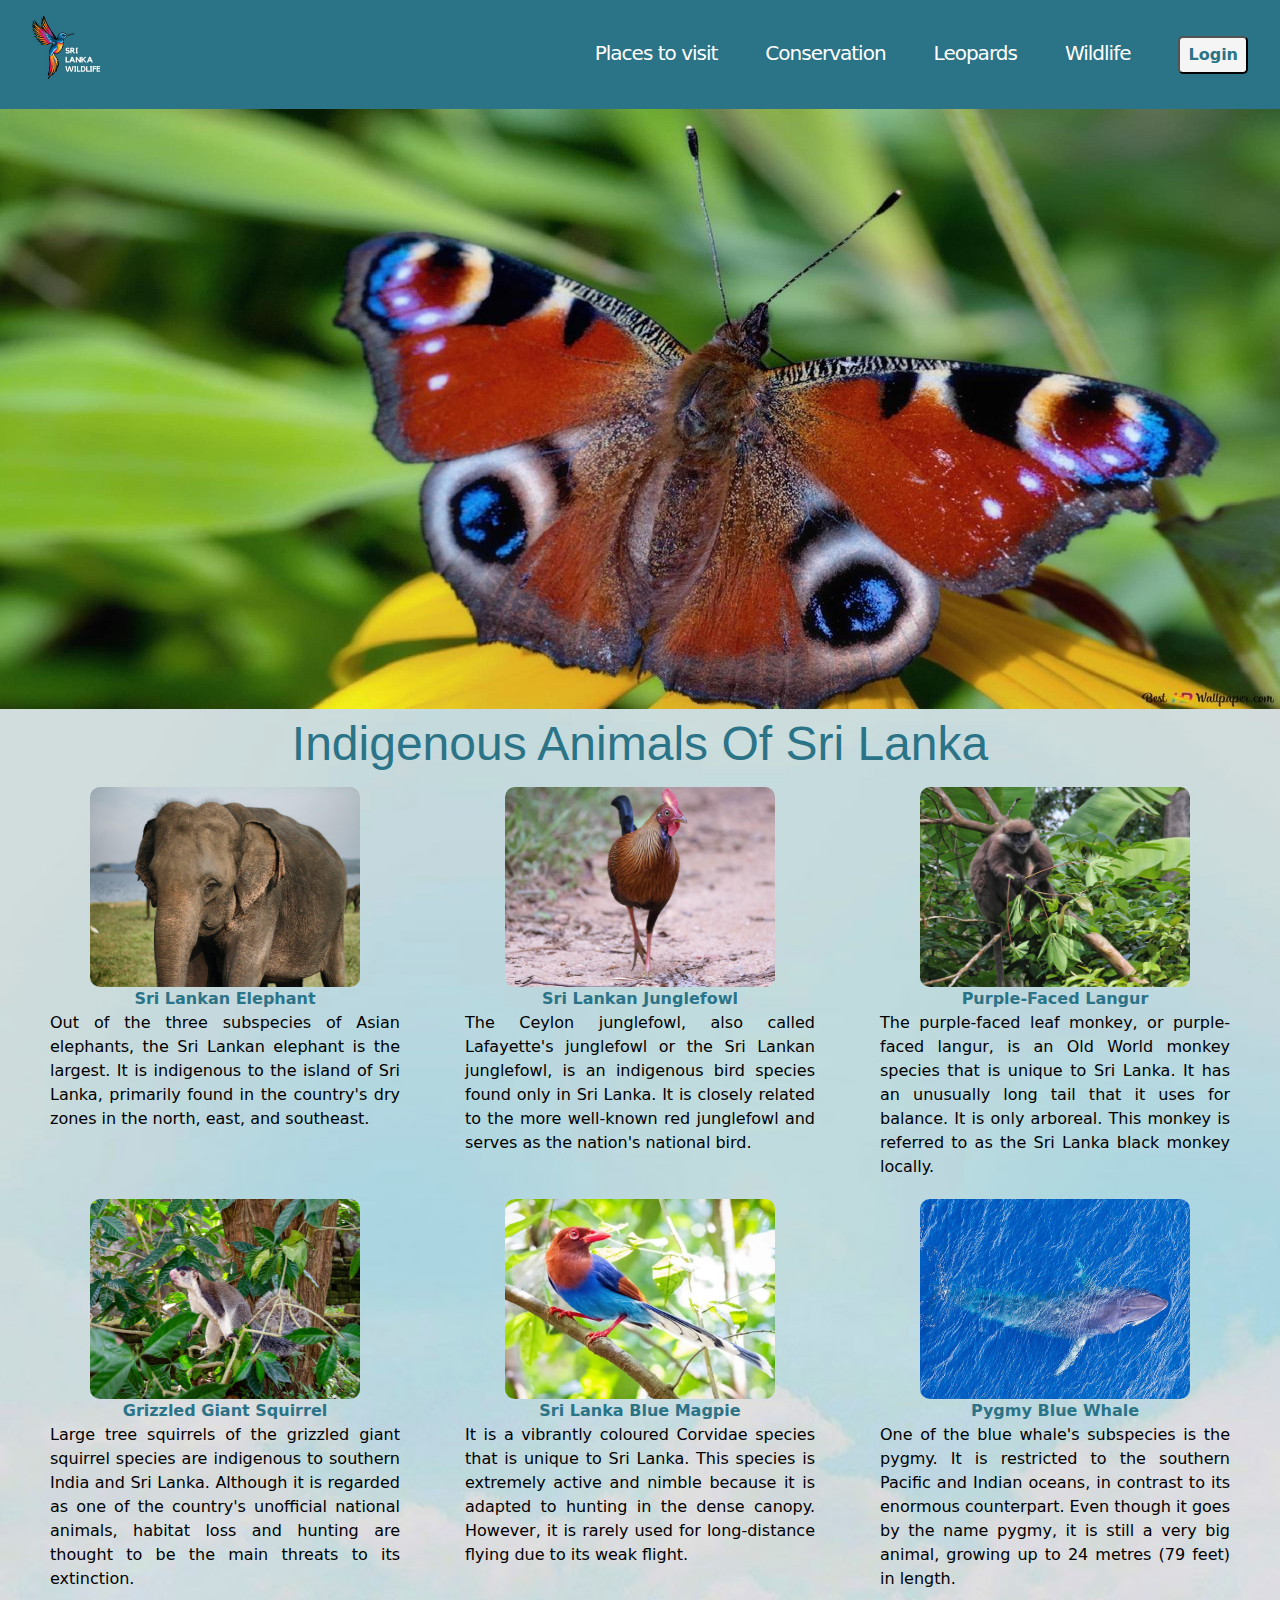
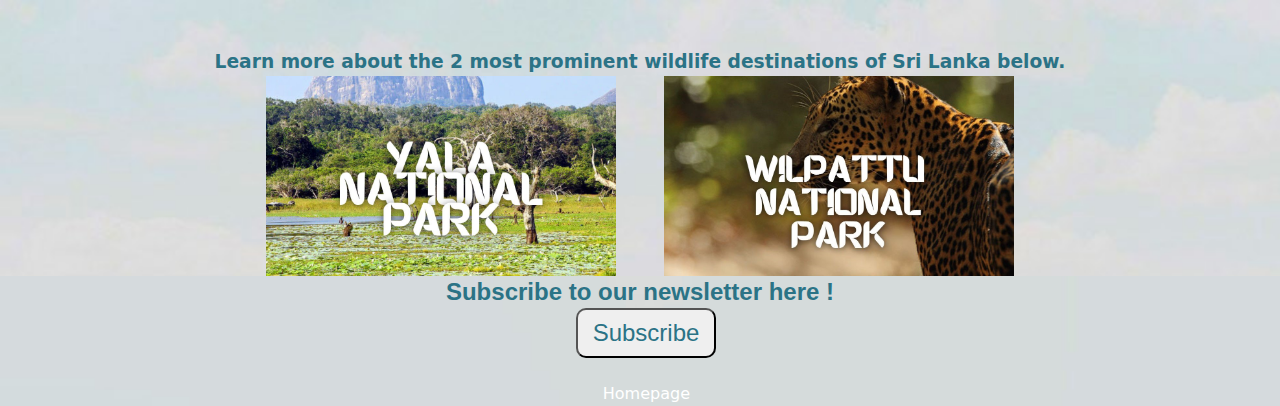
<file: animalsinsrilanka.html>
<!DOCTYPE html>
<html lang="en">
    <head>
        <meta charset="UTF-8">
        <meta name="viewport" content="width=device-width, initial-scale=1.0">
        <link rel="stylesheet" href="./homepage.css">
        <link rel="icon" href="./IMAGES/mainlogo3.jpg" type="image/x-icon">
        <title>Animals In Sri Lanka </title>
       
    </head>
    <body>
        <header>
          <nav class="navlinks">
              <a href="./index.html"><img class="logo" src="./IMAGES/mainlogo3.jpg" alt="website logo"></a>
              <ul class="navigation-list">
                  <li class="links"><a href="./wildlifeintroduction.html">Places to visit</a></li>
                  <li class="links"><a href="./depwildlifecon.html">Conservation</a></li>
                  <li class="links"><a href="./leopard.html">Leopards</a></li>
                  <li class="links"><a href="./animalsinsrilanka.html">Wildlife</a></li>
                  <li class="links">
                      <button class="btn" id="login-button">Login</button>
                      <button class="btn" id="logout-button">Logout</button>
                  </li>
              </ul>
          </nav>
      </header>
      <main>
          <div id="loginPopup" class="popup">
              <div class="popup-content">
                  <span class="closebox" id="close-popup">&times;</span>
                  <form id="loginForm" action="/login" method="post">
                      <p class="login-prompt">Enter Login Details</p>
                      <label for="username" class="login-prompt">Username : </label>
                      <input type="text" name="username" placeholder="Username" id="username" required><br><br>
                      <label for="password" class="login-prompt">Password : </label>
                      <input type="password" name="password" placeholder="Password" id="password" required><br><br>
                      <button type="button" id="loginSubmit">Login</button>
                  </form>
                  <p id="error-message"></p>
              </div>
          </div>
            <img class="moth" src="./IMAGES/mothbg.jpg" alt="a moth"> <!--Main image that takes up fullscreen along with the navigation bar, on top of the webpage.-->
            <p class="firsttopic" id="animalsinsrilanka-main-topic"></p>
            <img src="./IMAGES2/penicon.png" class="btn2" id="editicon">
            <img src="./IMAGES2/checkmark.png" class="btn2" id="savelogo">
            <div class="gallery">
                <div class="image">
                    <img src="./IMAGES/indanimal1.jpg" alt="Sri Lankan Elephant">
                    <div>
                        <h5 class="editableHeading5" id="animalsinsrilanka-section1-title"></h5>
                    </div>
                    <div>
                        <p class="editablePara" id="animalsinsrilanka-section1-content"></p>
                    </div>
                </div>
            
            
                <div class="image">
                    <img src="./IMAGES/indanimal2.jpg" alt="Sri Lankan Junglefowl">
                    <div>
                        <h5 class="editableHeading5" id="animalsinsrilanka-section2-title"></h5>
                    </div>
                    <div>
                        <p class="editablePara" id="animalsinsrilanka-section2-content"></p>
                    </div>
                </div>
            
            
                <div class="image">
                    <img src="./IMAGES/indanimal3.jpeg" alt="Purple-Faced Langur">
                    <div>
                        <h5 class="editableHeading5" id="animalsinsrilanka-section3-title"></h5>
                    </div>
                    <div>
                        <p class="editablePara" id="animalsinsrilanka-section3-content"></p>
                    </div>
                </div>
            
                <div class="image">
                    <img src="./IMAGES/indanimal4.jpg" alt="Grizzled Giant Squirrel">
                    <div>
                        <h5 class="editableHeading5" id="animalsinsrilanka-section4-title"></h5>
                    </div>
                    <div>
                        <p class="editablePara" id="animalsinsrilanka-section4-content"></p>
                    </div>
                </div>
            
                <div class="image">
                    <img src="./IMAGES/indanimal5.jpg" alt="Sri Lanka Blue Magpie">
                    <div>
                        <h5 class="editableHeading5" id="animalsinsrilanka-section5-title"></h5>
                    </div>
                    <div>
                        <p class="editablePara" id="animalsinsrilanka-section5-content"></p>
                    </div>
                </div>
            
                <div class="image">
                    <img src="./IMAGES/indanimal6.jpg" alt="Pygmy Blue Whale">
                    <div>
                        <h5 class="editableHeading5" id="animalsinsrilanka-section6-title"></h5>
                    </div>
                    <div>
                        <p class="editablePara" id="animalsinsrilanka-section6-content"></p>
                    </div>
                </div>
            </div>
            <br><br>
            <div class="topic">
                <h4 class="editableHeading4" id="animalsinsrilanka-section7-title"></h4><br>
            </div>
            <!--Links to the Yala and Wilpattu National Park pages.-->
            <div class="clicklink">
                <div class="link">
                    <a href="./yalapark.html" target="_blank">
                    <img src="./IMAGES2/yalabox.jpg" alt="Yala National Park Link">
                    </a>
                </div>
                <div class="link">
                    <a href="./wilpattupark.html" target="_blank">
                    <img src="./IMAGES2/wilpattubox.jpg" alt="Wilpattu National Park Link">
                    </a>
                </div>
            </div>
        </main>
        <footer>
            <h1 id="newslettermsg">Subscribe to our newsletter here !</h1>
            <!-- view subscription button -->
            <button id="subsbtn" class="btn3">View Subscriptions</button>
        <div class="table-popup" id="tablepopup"><table id="subscriptionTable">
            <button id="closebtnsub" class="closeboxsub">&times;</button>
            <thead>
                <tr>
                    <th>Full Name</th>
                    <th>Email</th>
                </tr>
            </thead>
            <tbody>
                <!-- Subscription data will be displayed here -->
            </tbody>
        </table>
    </div></div>
    <!-- subscribe button -->
            <button id="subscribebutton">Subscribe</button>
            <div id="nsPopup" class="formbox">
              <button id="closebox">Close</button>
              <p id="msg2">Enter your details</p>
              <form id="subscribeForm">
                <label class="fullname">Full Name:</label><br><br>
                <input type="text" class="fullname" name="fullname" required><br><br>
                <label for="email_" class="mailcss">Email:</label><br><br>
                <input type="email" class="mailcss" id="email_" name="email" required><br><br><br>
                <button id="submitstyle" type="button">Submit</button>
              </form>
            </div><br><br>
            <div id="nextpage" class="specfooter">
                <a href="./index.html">Homepage</a>
                </div>
            <!--References
            Dilmahconservation.org. (2017). All About Animals | Information About Animals in Sri Lanka | Dilmah Conservation. [online] Available at: https://www.dilmahconservation.org/about-animals [Accessed 23 Dec. 2023].

            Kevin.M (2022). 21 Wild Animals in Sri Lanka [Wildlife in Sri Lanka]. [online] Available at: https://www.kevmrc.com/animals-in-sri-lanka [Accessed 23 Dec. 2023].

            www.rainforest-ecolodge.com. (n.d.). Endemic Species in Sri Lanka | Flora & Fauna in Sinharaja Rainforest. [online] Available at: https://www.rainforest-ecolodge.com/sinharaja-rainforest/endemic-species.html
-->
        </footer>
        <script src="main.js" defer></script>
        </body>

</html>
</file>
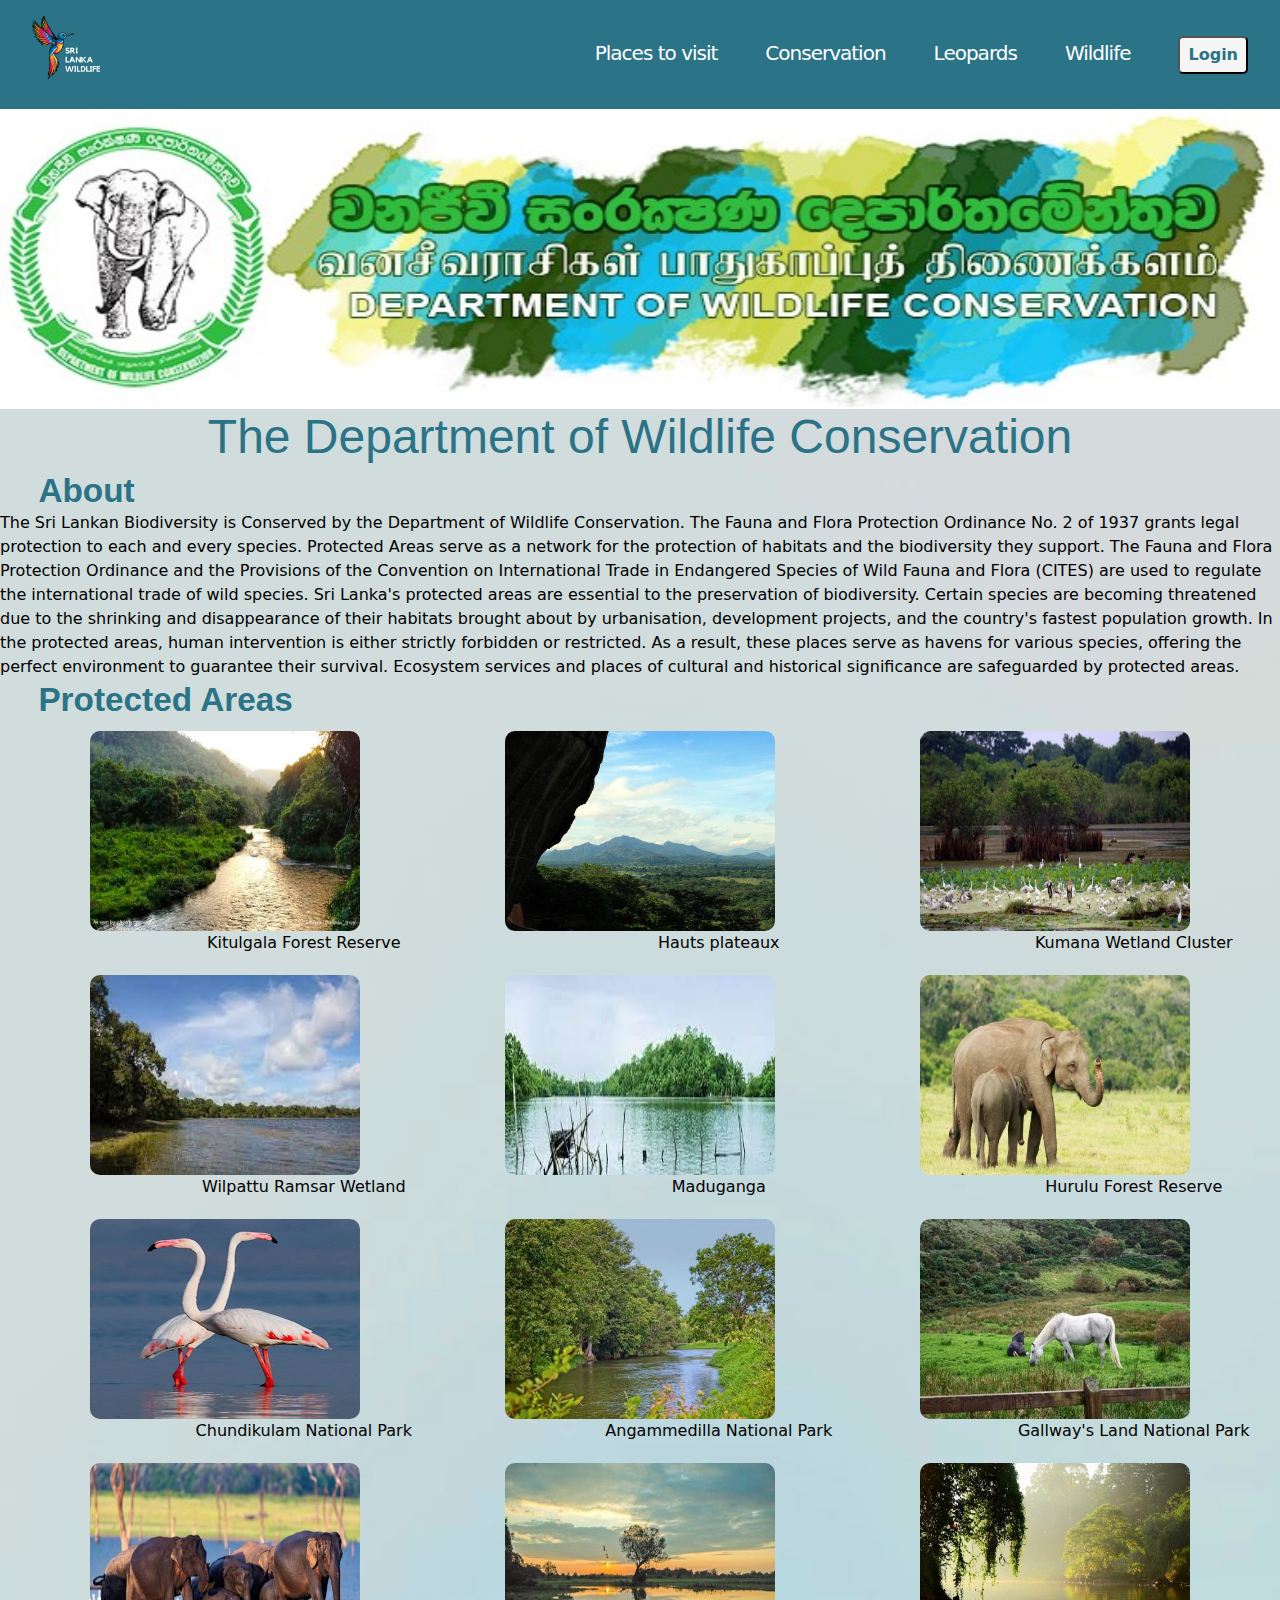
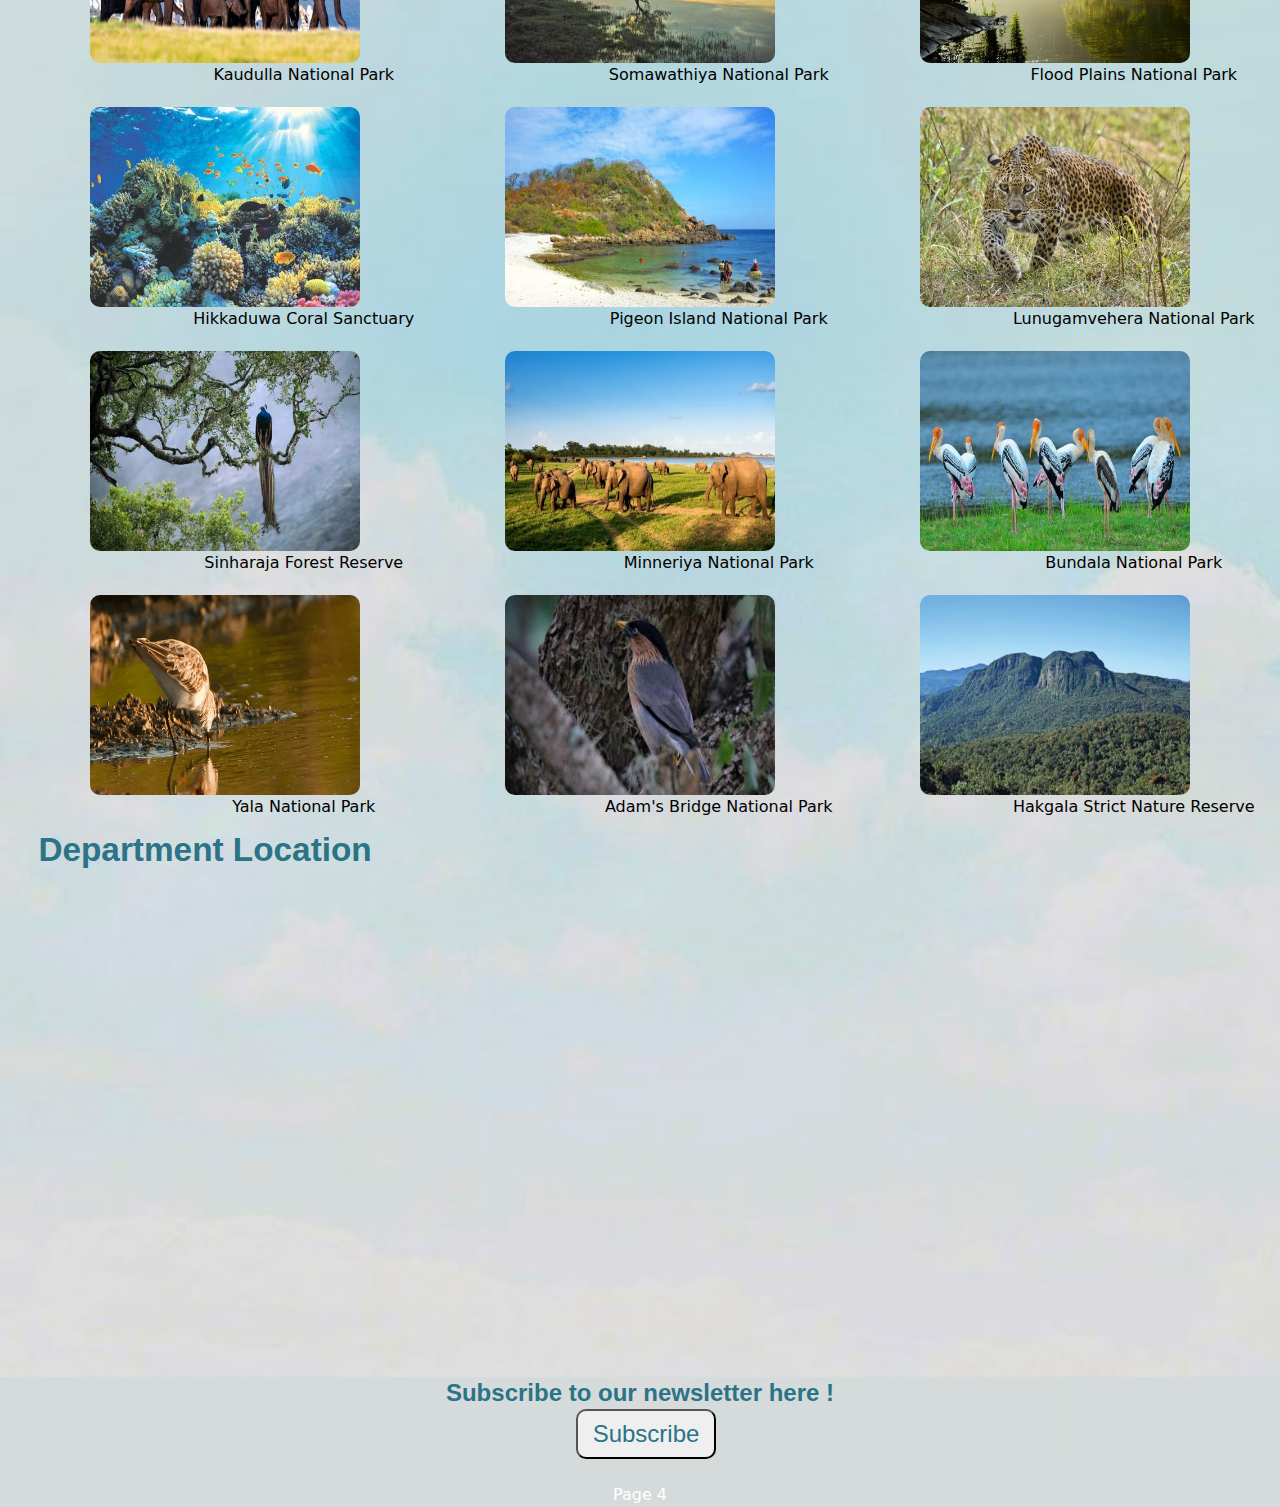
<file: depwildlifecon.html>
<!DOCTYPE html>
<html lang="en">
    <head>
        <meta charset="UTF-8">
        <meta name="viewport" content="width=device-width, initial-scale=1.0">
        <link rel="stylesheet" href="./homepage.css">
        <link rel="icon" href="./IMAGES/mainlogo3.jpg" type="image/x-icon">
        <title>The Department of Wildlife Conservation  </title>
        
    </head>
    <body>
        <header>
          <nav class="navlinks">
              <a href="./index.html"><img class="logo" src="./IMAGES/mainlogo3.jpg" alt="website logo"></a>
              <ul class="navigation-list">
                  <li class="links"><a href="./wildlifeintroduction.html">Places to visit</a></li>
                  <li class="links"><a href="./depwildlifecon.html">Conservation</a></li>
                  <li class="links"><a href="./leopard.html">Leopards</a></li>
                  <li class="links"><a href="./animalsinsrilanka.html">Wildlife</a></li>
                  <li class="links">
                      <button class="btn" id="login-button">Login</button>
                      <button class="btn" id="logout-button">Logout</button>
                  </li>
              </ul>
          </nav>
          <img id="department" src="./IMAGES/deptlogo.jpg" alt="Logo of the conservation department.">
      </header>
      <main>
          <div id="loginPopup" class="popup">
              <div class="popup-content">
                  <span class="closebox" id="close-popup">&times;</span>
                  <form id="loginForm" action="/login" method="post">
                      <p class="login-prompt">Enter Login Details</p>
                      <label for="username" class="login-prompt">Username : </label>
                      <input type="text" name="username" placeholder="Username" id="username" required><br><br>
                      <label for="password" class="login-prompt">Password : </label>
                      <input type="password" name="password" placeholder="Password" id="password" required><br><br>
                      <button type="button" id="loginSubmit">Login</button>
                  </form>
                  <p id="error-message"></p>
              </div>
          </div>
            <div class="topic">
              <p class="firsttopic" id="depwildlifecon-main-topic"></p>
            </div>
            <img src="./IMAGES2/penicon.png" class="btn2" id="editicon">
            <img src="./IMAGES2/checkmark.png" class="btn2" id="savelogo">
            <section id="depwildlifecon-section1">
              <h2 class="editableHeading2" id="depwildlifecon-section1-title"></h2>
              <p class="editablePara" id="depwildlifecon-section1-content"></p>
            </section>
            <section id="depwildlifecon-section2">
                <h2 class="editableHeading2" id="depwildlifecon-section2-title"></h2> <!--•	A gallery using a flexbox to showcase protected areas -->
                <div class="gallery">
                    <div class="image">
                      <img src="./IMAGES2/prot1.jpg" alt="Kitulgala Forest Reserve">
                      <p class="caption">Kitulgala Forest Reserve</p>
                    </div>
                    <div class="image">
                        <img src="./IMAGES2/prot2.jpg" alt="Hauts plateaux">
                        <p class="caption">Hauts plateaux</p>
                      </div>
                      <div class="image">
                        <img src="./IMAGES2/prot3.jpg" alt="Kumana Wetland Cluster">
                        <p class="caption">Kumana Wetland Cluster</p>
                      </div>
                      <div class="image">
                        <img src="./IMAGES2/prot4.jpg" alt="Wilpattu Ramsar Wetland">
                        <p class="caption">Wilpattu Ramsar Wetland</p>
                      </div>
                      <div class="image">
                        <img src="./IMAGES2/prot5.jpg" alt="Maduganga">
                        <p class="caption">Maduganga</p>
                      </div>
                      <div class="image">
                        <img src="./IMAGES2/prot6.jpg" alt="Hurulu Forest Reserve">
                        <p class="caption">Hurulu Forest Reserve</p>
                      </div>
                      <div class="image">
                        <img src="./IMAGES2/prot7.jpg" alt="Chundikulam National Park">
                        <p class="caption">Chundikulam National Park</p>
                      </div>
                      <div class="image">
                        <img src="./IMAGES2/prot8.jpg" alt="Angammedilla National Park">
                        <p class="caption">Angammedilla National Park</p>
                      </div>
                      <div class="image">
                        <img src="./IMAGES2/prot9.jpg" alt="Gallway's Land National Park">
                        <p class="caption">Gallway's Land National Park</p>
                      </div>
                      <div class="image">
                        <img src="./IMAGES2/prot10.jpg" alt="Kaudulla National Park">
                        <p class="caption">Kaudulla National Park</p>
                      </div>
                      <div class="image">
                        <img src="./IMAGES2/prot11.jpg" alt="Somawathiya National Park">
                        <p class="caption">Somawathiya National Park</p>
                      </div>
                      <div class="image">
                        <img src="./IMAGES2/prot12.jpg" alt="Flood Plains National Park">
                        <p class="caption">Flood Plains National Park</p>
                      </div>
                      <div class="image">
                        <img src="./IMAGES2/prot13.jpg" alt="Hikkaduwa Coral Sanctuary">
                        <p class="caption">Hikkaduwa Coral Sanctuary</p>
                      </div>
                      <div class="image">
                        <img src="./IMAGES2/prot14.jpg" alt="Pigeon Island National Park">
                        <p class="caption">Pigeon Island National Park</p>
                      </div>
                      <div class="image">
                        <img src="./IMAGES2/prot15.jpg" alt="Lunugamvehera National Park">
                        <p class="caption">Lunugamvehera National Park</p>
                      </div>
                      <div class="image">
                        <img src="./IMAGES2/prot16.jpg" alt="Sinharaja Forest Reserve">
                        <p class="caption">Sinharaja Forest Reserve</p>
                      </div>
                      <div class="image">
                        <img src="./IMAGES2/prot17.jpg" alt="Minneriya National Park">
                        <p class="caption">Minneriya National Park</p>
                      </div>
                      <div class="image">
                        <img src="./IMAGES2/prot18.jpg" alt="Bundala National Park">
                        <p class="caption">Bundala National Park</p>
                      </div>
                      <div class="image">
                        <img src="./IMAGES2/prot19.jpg" alt="Yala National Park">
                        <p class="caption">Yala National Park</p>
                      </div>
                      <div class="image">
                        <img src="./IMAGES2/prot20.jpg" alt="Adam's Bridge National Park">
                        <p class="caption">Adam's Bridge National Park</p>
                      </div>
                      <div class="image">
                        <img src="./IMAGES2/prot21.jpg" alt="Hakgala Strict Nature Reserve">
                        <p class="caption">Hakgala Strict Nature Reserve</p>
                      </div>
                      

                </div>
            </section>
            <section id="depwildlifecon-section3">
                <h2 class="editableHeading2" id="depwildlifecon-section3-title"></h2> <!--Location map of the department.-->
                <iframe id="map2" src="https://www.google.com/maps/embed?pb=!1m14!1m8!1m3!1d15843.782988928731!2d79.9198057!3d6.8970927!3m2!1i1024!2i768!4f13.1!3m3!1m2!1s0x3ae250aa85489b1f%3A0xd8773339b6b43dbb!2sDepartment%20of%20Wildlife%20Conservation!5e0!3m2!1sen!2slk!4v1702856027002!5m2!1sen!2slk"></iframe>
            </section>

        </main>
        <footer> <!--Consists of department contact details. With clickable icons that redirect user to the relevant contact information.-->
          <h1 id="newslettermsg">Subscribe to our newsletter here !</h1>
          <!-- view subscription button -->
          <button id="subsbtn" class="btn3">View Subscriptions</button>
          <div class="table-popup" id="tablepopup"><table id="subscriptionTable">
            <button id="closebtnsub" class="closeboxsub">&times;</button>
              <thead>
                  <tr>
                      <th>Full Name</th>
                      <th>Email</th>
                  </tr>
              </thead>
              <tbody>
                  <!-- Subscription data will be displayed here -->
              </tbody>
          </table>
      </div></div>
      <!-- subscribe button -->
          <button id="subscribebutton">Subscribe</button>
          <div id="nsPopup" class="formbox">
            <button id="closebox">Close</button>
            <p id="msg2">Enter your details</p>
            <form id="subscribeForm">
              <label class="fullname">Full Name:</label><br><br>
              <input type="text" class="fullname" name="fullname" required><br><br>
              <label for="email_" class="mailcss">Email:</label><br><br>
              <input type="email" class="mailcss" id="email_" name="email" required><br><br><br>
              <button id="submitstyle" type="submit">Submit</button>
            </form>
          </div><br><br>
          <div id="nextpage">
              <a href="./leopard.html">Page 4</a>
              </div>
              <!--References
              Anon, (n.d.). Department of Wildlife Conservation – We Protect Future! [online] Available at: https://www.dwc.gov.lk/.
  
              lk.chm-cbd.net. (n.d.). Protected areas | Sri Lanka Biodiversity. [online] Available at: https://lk.chm-cbd.net/protected-areas?page=0 [Accessed 17 Dec. 2023].
  
  ‌
  ‌-->
      </footer>
      <script src="main.js" defer></script>
    </body>


</html>
</file>
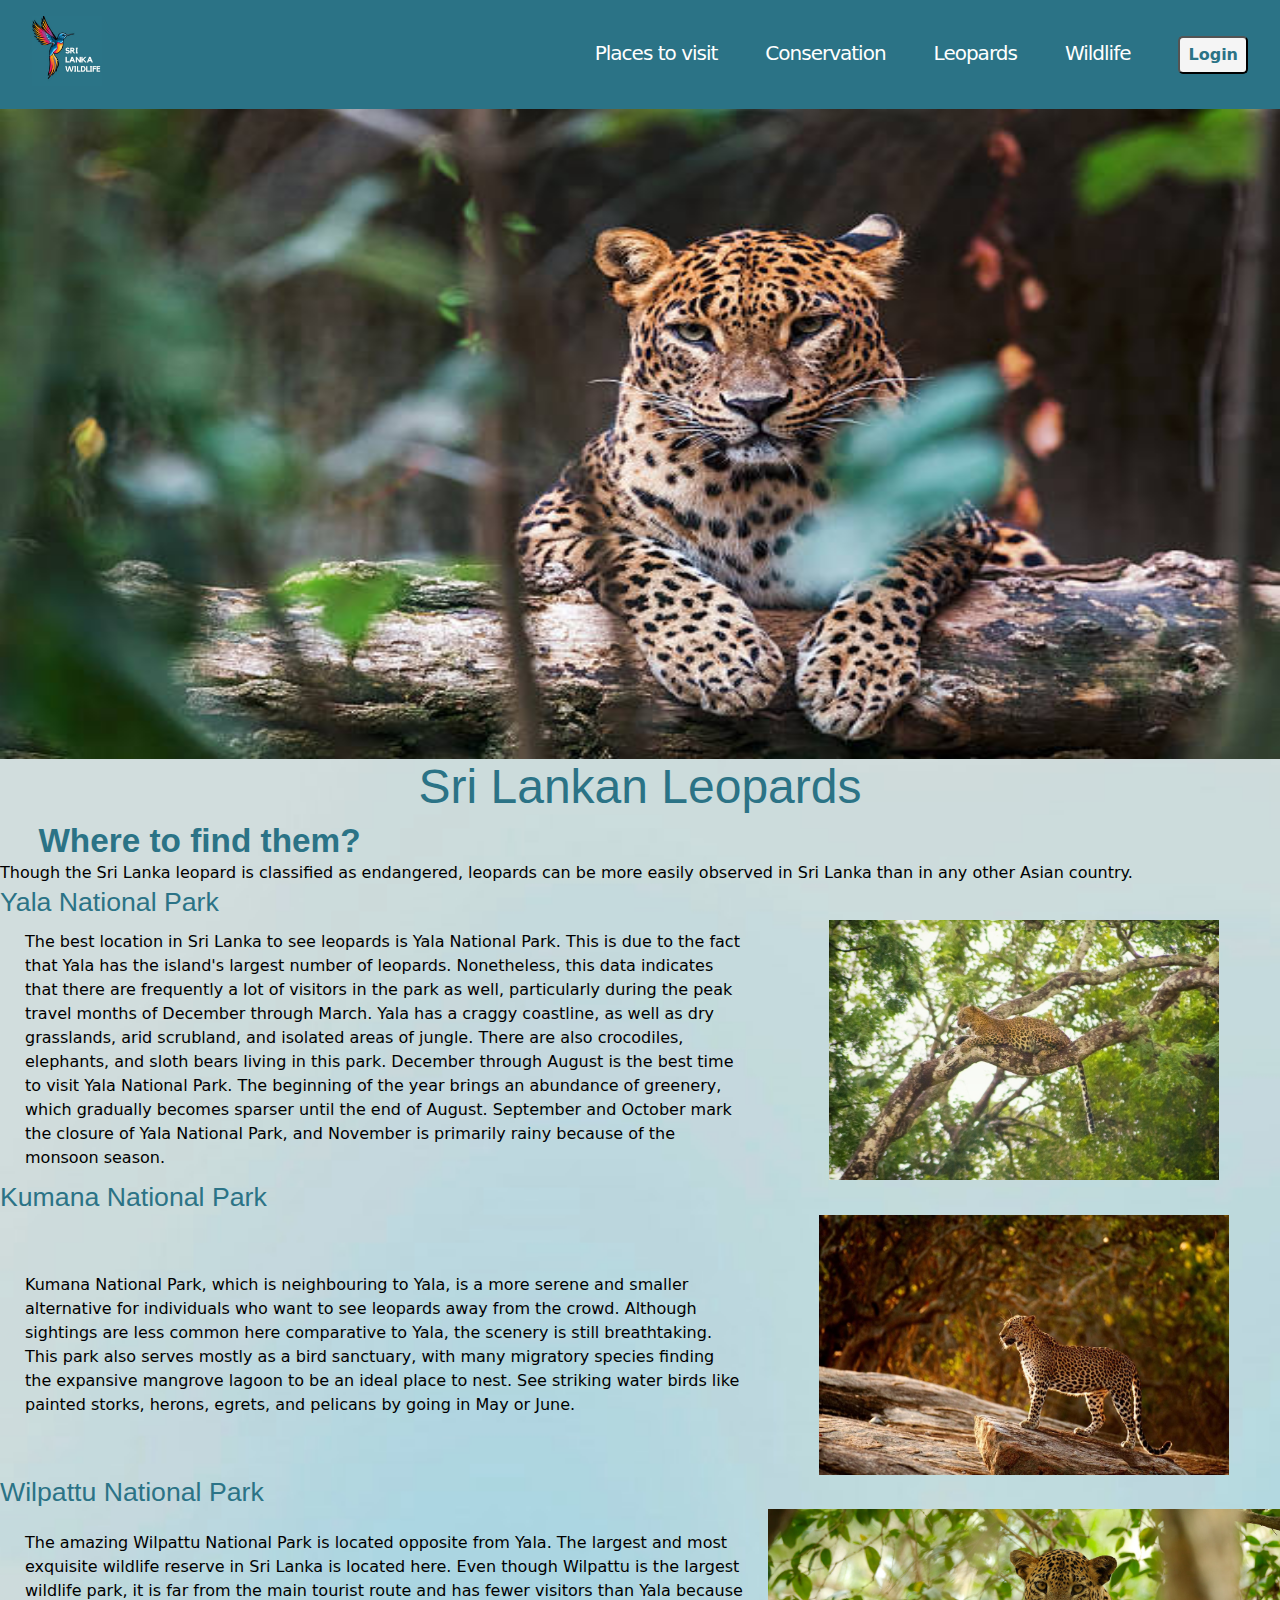
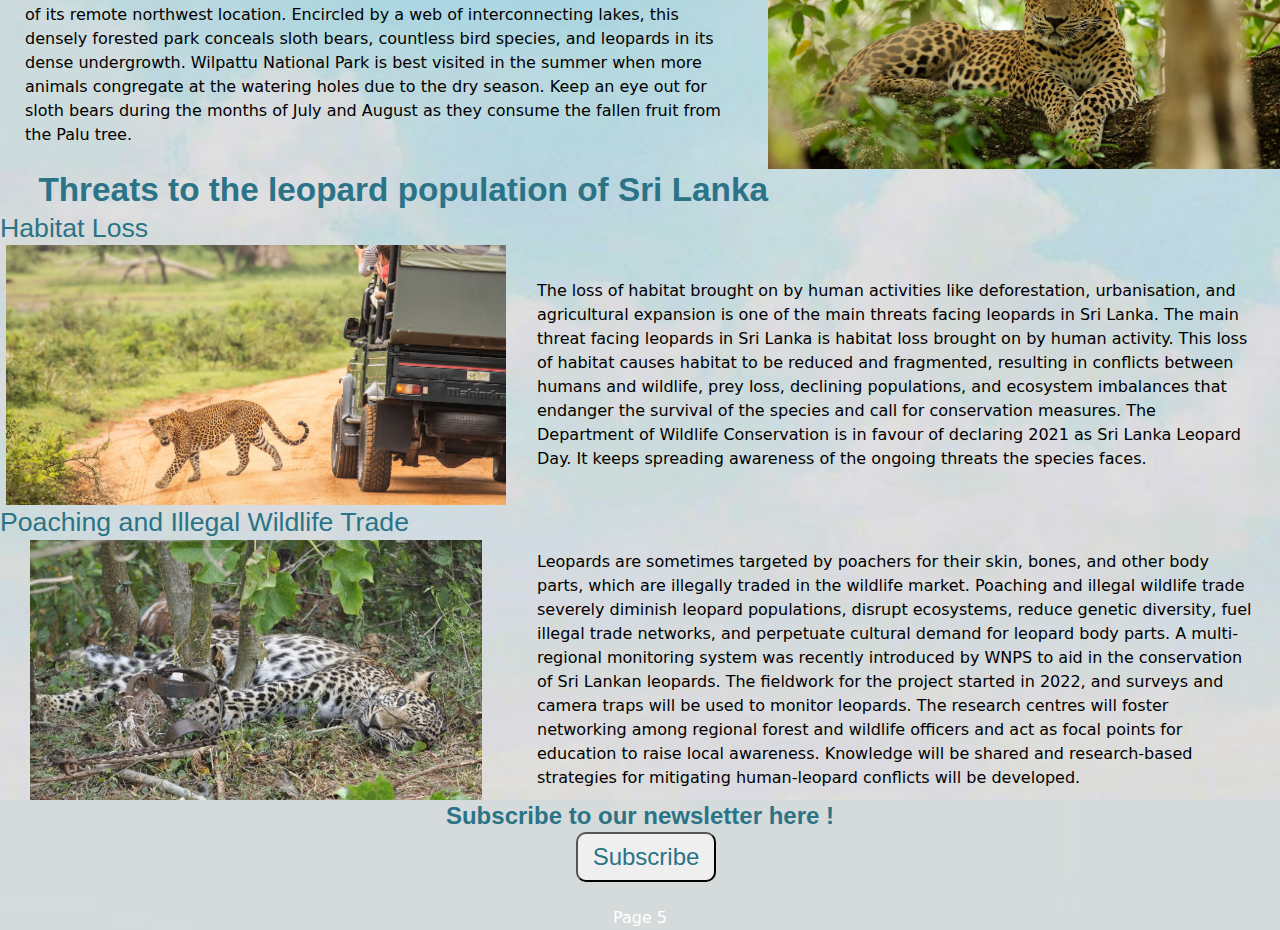
<file: leopard.html>
<!DOCTYPE html>
<html lang="en">
    <head>
        <meta charset="UTF-8">
        <meta name="viewport" content="width=device-width, initial-scale=1.0">
        <link rel="stylesheet" href="./homepage.css">
        <link rel="icon" href="./IMAGES/mainlogo3.jpg" type="image/x-icon">
        <title>Leopards in Sri Lanka </title>
        
    </head>
    <body>
        <header>
            <nav class="navlinks">
                <a href="./index.html"><img class="logo" src="./IMAGES/mainlogo3.jpg" alt="website logo"></a>
                <ul class="navigation-list">
                    <li class="links"><a href="./wildlifeintroduction.html">Places to visit</a></li>
                    <li class="links"><a href="./depwildlifecon.html">Conservation</a></li>
                    <li class="links"><a href="./leopard.html">Leopards</a></li>
                    <li class="links"><a href="./animalsinsrilanka.html">Wildlife</a></li>
                    <li class="links">
                        <button class="btn" id="login-button">Login</button>
                        <button class="btn" id="logout-button">Logout</button>
                    </li>
                </ul>
            </nav>
            <img id="leopard" src="./IMAGES/leopard2.jpg" alt="leopard"> 
        </header>
        <main>
            <div id="loginPopup" class="popup">
                <div class="popup-content">
                    <span class="closebox" id="close-popup">&times;</span>
                    <form id="loginForm" action="/login" method="post">
                        <p class="login-prompt">Enter Login Details</p>
                        <label for="username" class="login-prompt">Username : </label>
                        <input type="text" name="username" placeholder="Username" id="username" required><br><br>
                        <label for="password" class="login-prompt">Password : </label>
                        <input type="password" name="password" placeholder="Password" id="password" required><br><br>
                        <button type="button" id="loginSubmit">Login</button>
                    </form>
                    <p id="error-message"></p>
                </div>
            </div>
            <section>
                <img src="./IMAGES2/penicon.png" class="btn2" id="editicon">
                <img src="./IMAGES2/checkmark.png" class="btn2" id="savelogo">
                <div class="topic">
                    <p class="firsttopic" id="leopard-main-topic"></p>
                </div>   
                <h2 class="editableHeading2" id="leopard-section1-title"></h2> <!--•	Descriptions of at least three venues where Leopard is found in Sri Lanka.-->
                <p class=" editablePara" id="leopard-section1-content"></p>
                <h3 class="editableHeading3" id="leopard-section2-title"></h3>
                <div class="flex">
                    <div class="flexContent">
                        <p class="editablePara" id="leopard-section2-content"></p>
                    </div>
                    <div class="flexImg">
                        <img class="leopimg" src="./IMAGES2/yalaleopard.jpg" alt="a leopard on a tree in Yala.">
                    </div>
                </div>
                <h3 class="editableHeading3" id="leopard-section3-title"></h3>
                <div class="flex">
                    <div class="flexContent">
                        <p class="editablePara" id="leopard-section3-content"></p>
                    </div>
                    <div class="flexImg">
                        <img class="leopimg" src="./IMAGES/kumanaleopard.jpg" alt="a leopard in Kumana.">
                    </div>
                </div>
                <h3 class="editableHeading3" id="leopard-section4-title"></h3>
                <div class="flex">
                    <div class="flexContent">
                        <p class="editablePara" id="leopard-section4-content"></p>
                    </div>
                    <div class="flexImg">
                        <img class="leopimg" src="./IMAGES2/wilpattuleopard.jpg" alt="a leopard in Wilpattu.">
                    </div>
                </div>
            </section>
            <section>
                <h2 class="editableHeading2" id="leopard-section5-title"></h2>
                
                <h3 class="editableHeading3" id="leopard-section6-title"></h3> <!--First threat to leopards.-->
                <div class="flex">
                    <div class="flexImg">
                        <img class="threatimage" src="./IMAGES/habitatloss3.jpg" alt="A leopard passing by a jeep.">
                    </div>
                    <div class="flexContent">
                        <p class="editablePara" id="leopard-section6-content"></p>
                    </div>
                </div>
            </section>
            <section>
                <h3 class="editableHeading3" id="leopard-section7-title"></h3> <!--Second threat to leopards.-->
                <div class="flex">
                    <div class="flexImg">
                        <img class="threatimage" src="./IMAGES2/poaching.jpg" alt="A leopard found dead.">
                    </div>
                    <div class="flexContent">
                        <p class="editablePara" id="leopard-section7-content"></p>
                    </div>
                </div>
             </section>
        </main>
        <footer>
            <h1 id="newslettermsg">Subscribe to our newsletter here !</h1>
            <!-- view subscription button -->
            <button id="subsbtn" class="btn3">View Subscriptions</button>
        <div class="table-popup" id="tablepopup"><table id="subscriptionTable">
            <button id="closebtnsub" class="closeboxsub">&times;</button>
            <thead>
                <tr>
                    <th>Full Name</th>
                    <th>Email</th>
                </tr>
            </thead>
            <tbody>
                <!-- Subscription data will be displayed here -->
            </tbody>
        </table>
    </div></div>
    <!-- subscribe button -->
            <button id="subscribebutton">Subscribe</button>
            <div id="nsPopup" class="formbox">
              <button id="closebox">Close</button>
              <p id="msg2">Enter your details</p>
              <form id="subscribeForm">
                <label class="fullname">Full Name:</label><br><br>
                <input type="text" class="fullname" name="fullname" required><br><br>
                <label for="email_" class="mailcss">Email:</label><br><br>
                <input type="email" class="mailcss" id="email_" name="email" required><br><br><br>
                <button id="submitstyle" type="submit">Submit</button>
              </form>
            </div><br><br>
            <div id="nextpage">
                <a href="./animalsinsrilanka.html">Page 5</a>
                </div>
                <!--References
                    Fernando, N. (2022). Leopards in Sri Lanka. [online] Ceylon Hunt. Available at: https://ceylonhunt.com/leopards-in-sri-lanka/ [Accessed 18 Dec. 2023].
    
    LANKA EXCURSIONS HOLIDAYS. (n.d.). Leopards in Sri Lanka. [online] Available at: https://www.lanka-excursions-holidays.com/leopards.html [Accessed 18 Dec. 2023].
    
    LEOPOCON - SRI LANKA. (n.d.). Home. [online] Available at: https://www.leopocon.org/ [Accessed 20 Dec. 2023].
    
    ‌
     Rodrigo.M (n.d.). 109 leopards slain in 12 years, risks rising for 1,000 left. [online] Available at: https://www.sundaytimes.lk/220731/news/109-leopards-slain-in-12-years-risks-rising-for-1000-left-490532.html [Accessed 10 May 2023].
    
    ‌Wnpssl.org. (2022). Available at: https://www.wnpssl.org/news/lolcleopard.html [Accessed 20 Dec. 2023].
    
    ‌
    
                www.srilankainstyle.com. (n.d.). Spotting the Sri Lankan Leopard. [online] Available at: https://www.srilankainstyle.com/blog/spotting-the-sri-lankan-leopard [Accessed 18 Dec. 2023].
    
    ‌-->
        </footer>
        <script src="main.js" defer></script>
    </body>

</html>
</file>
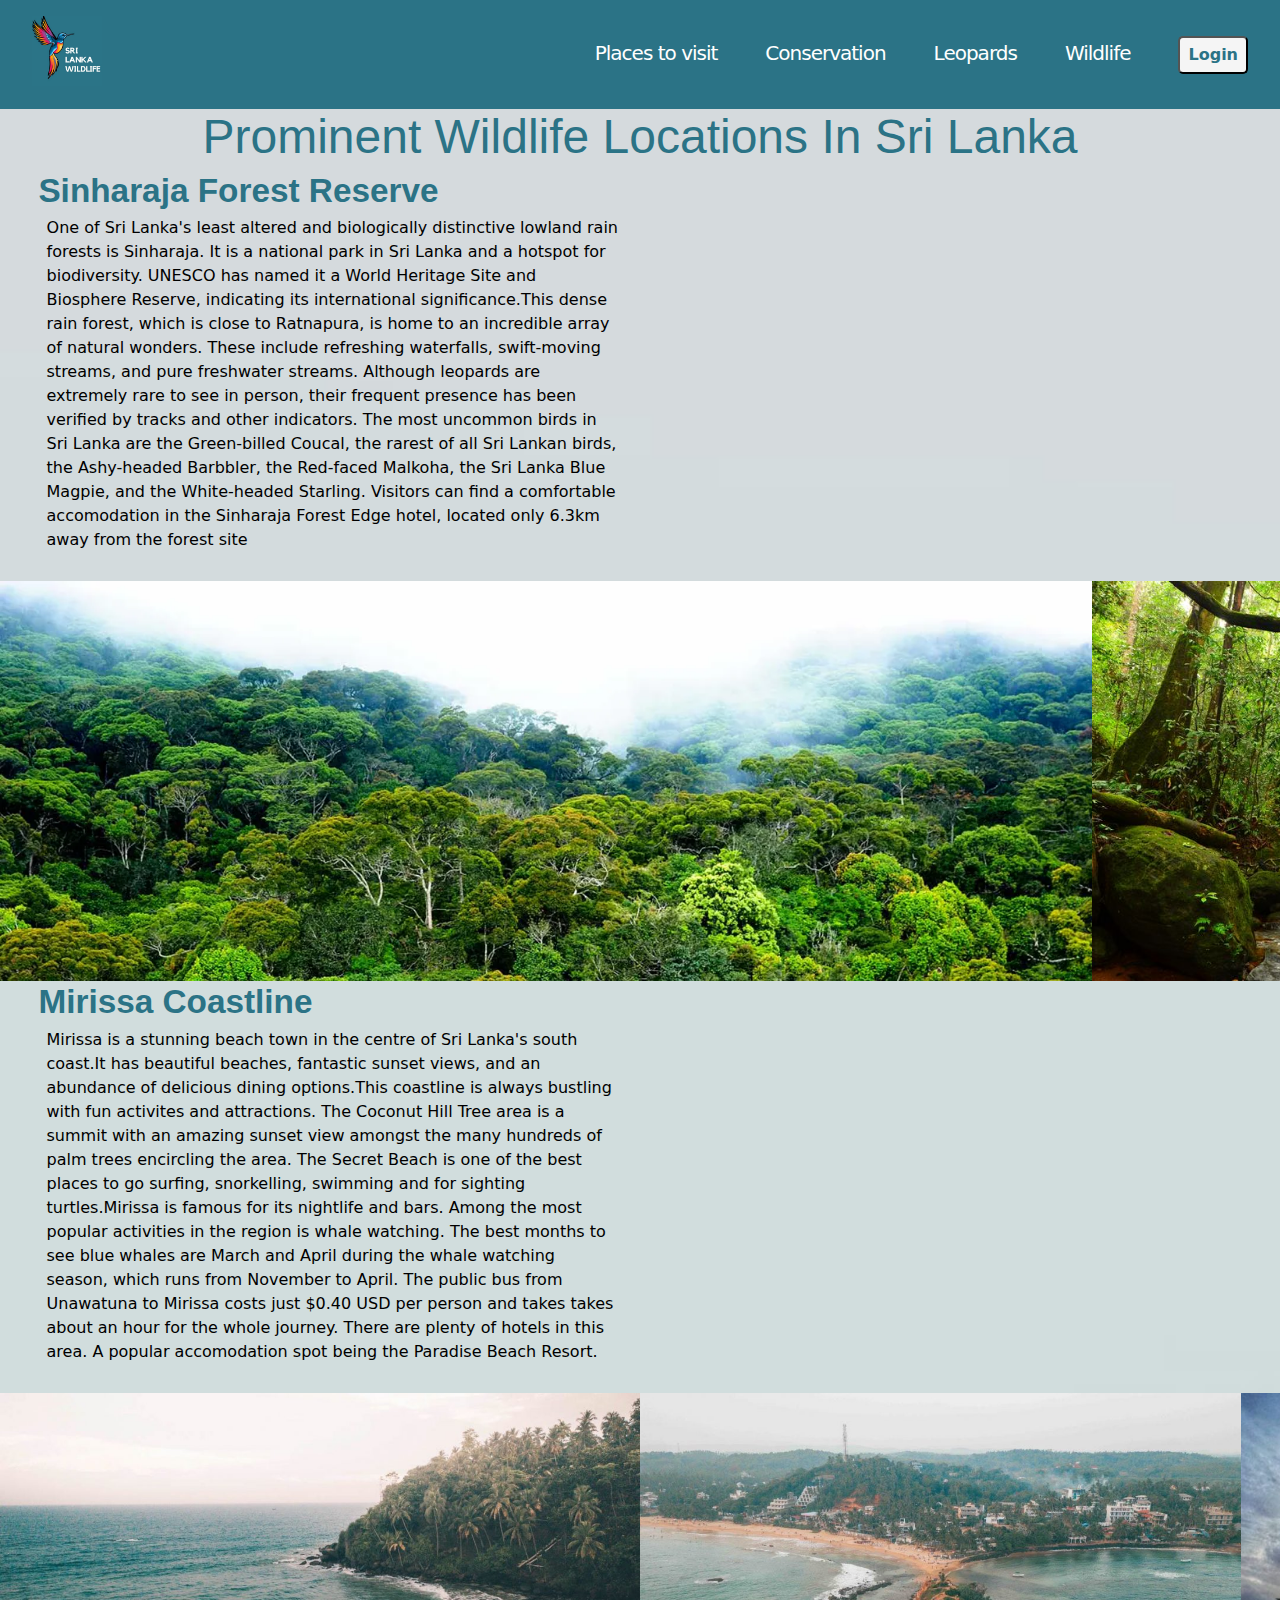
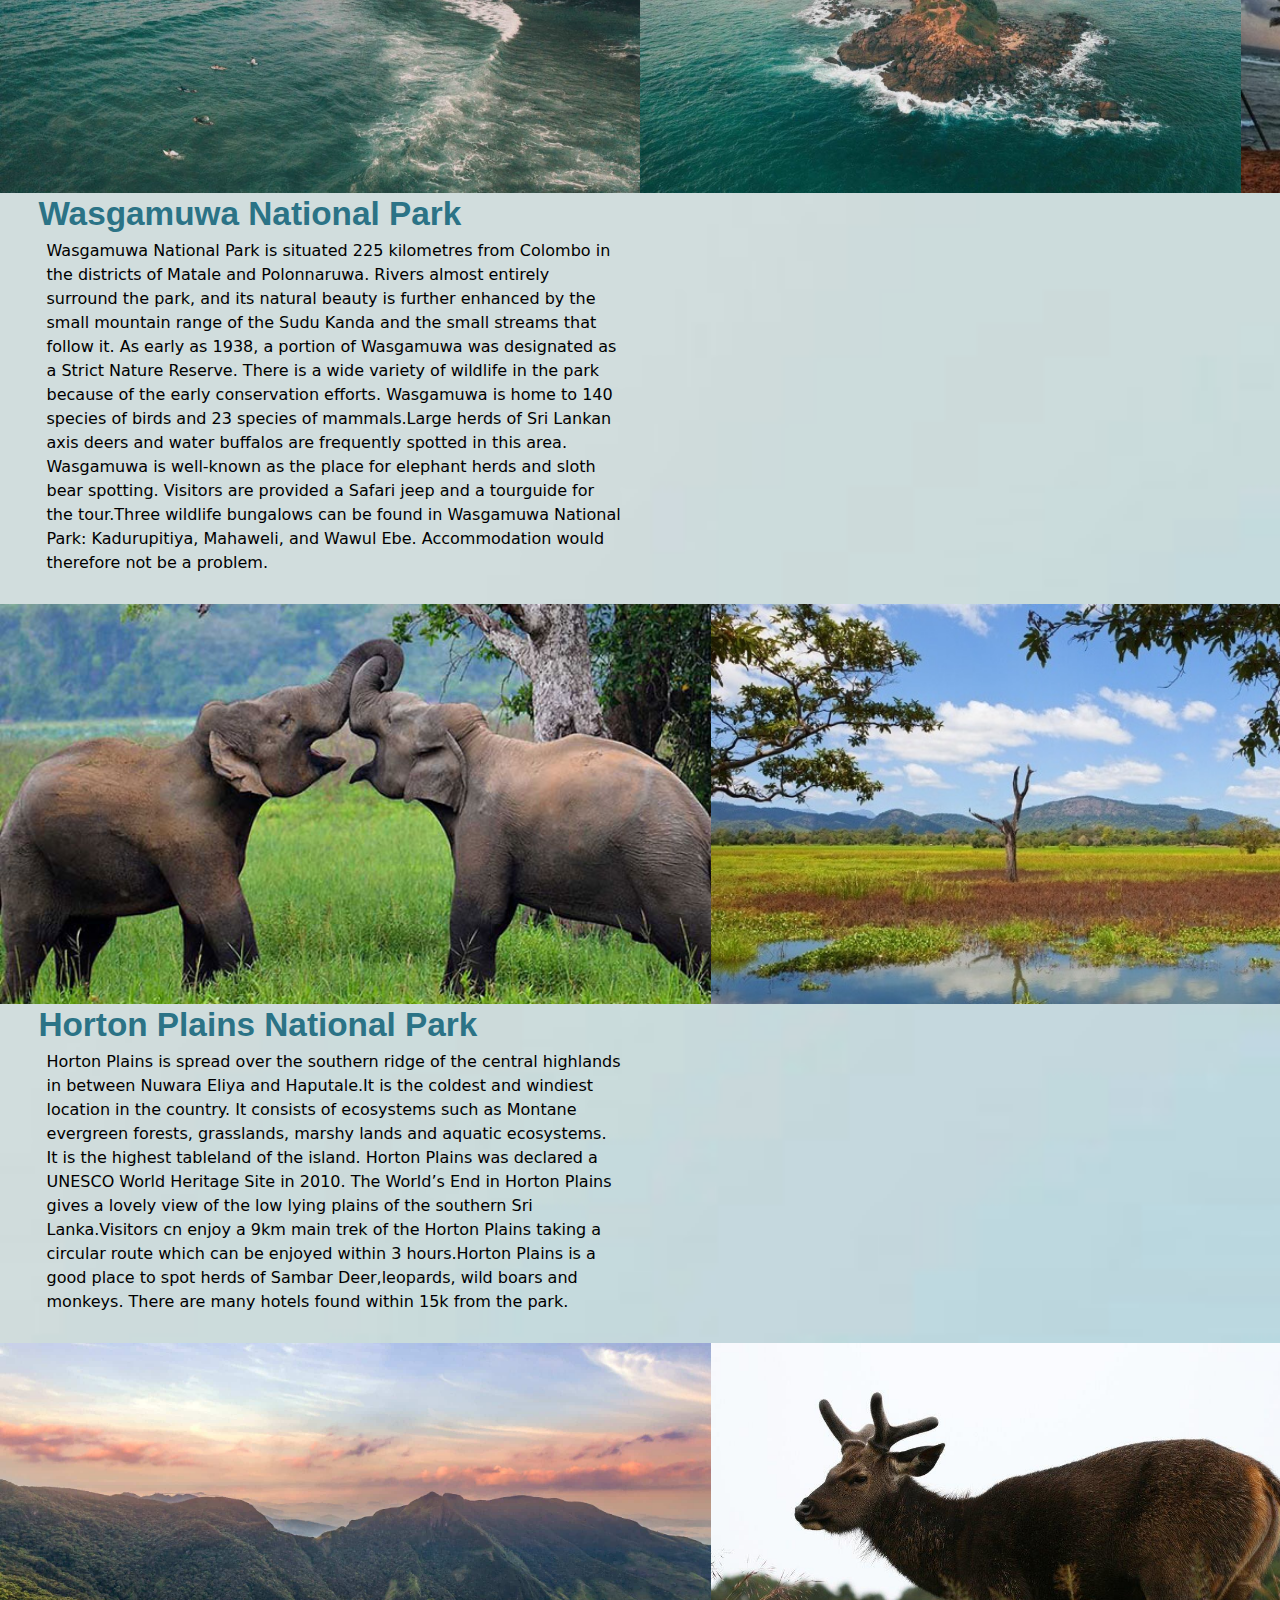
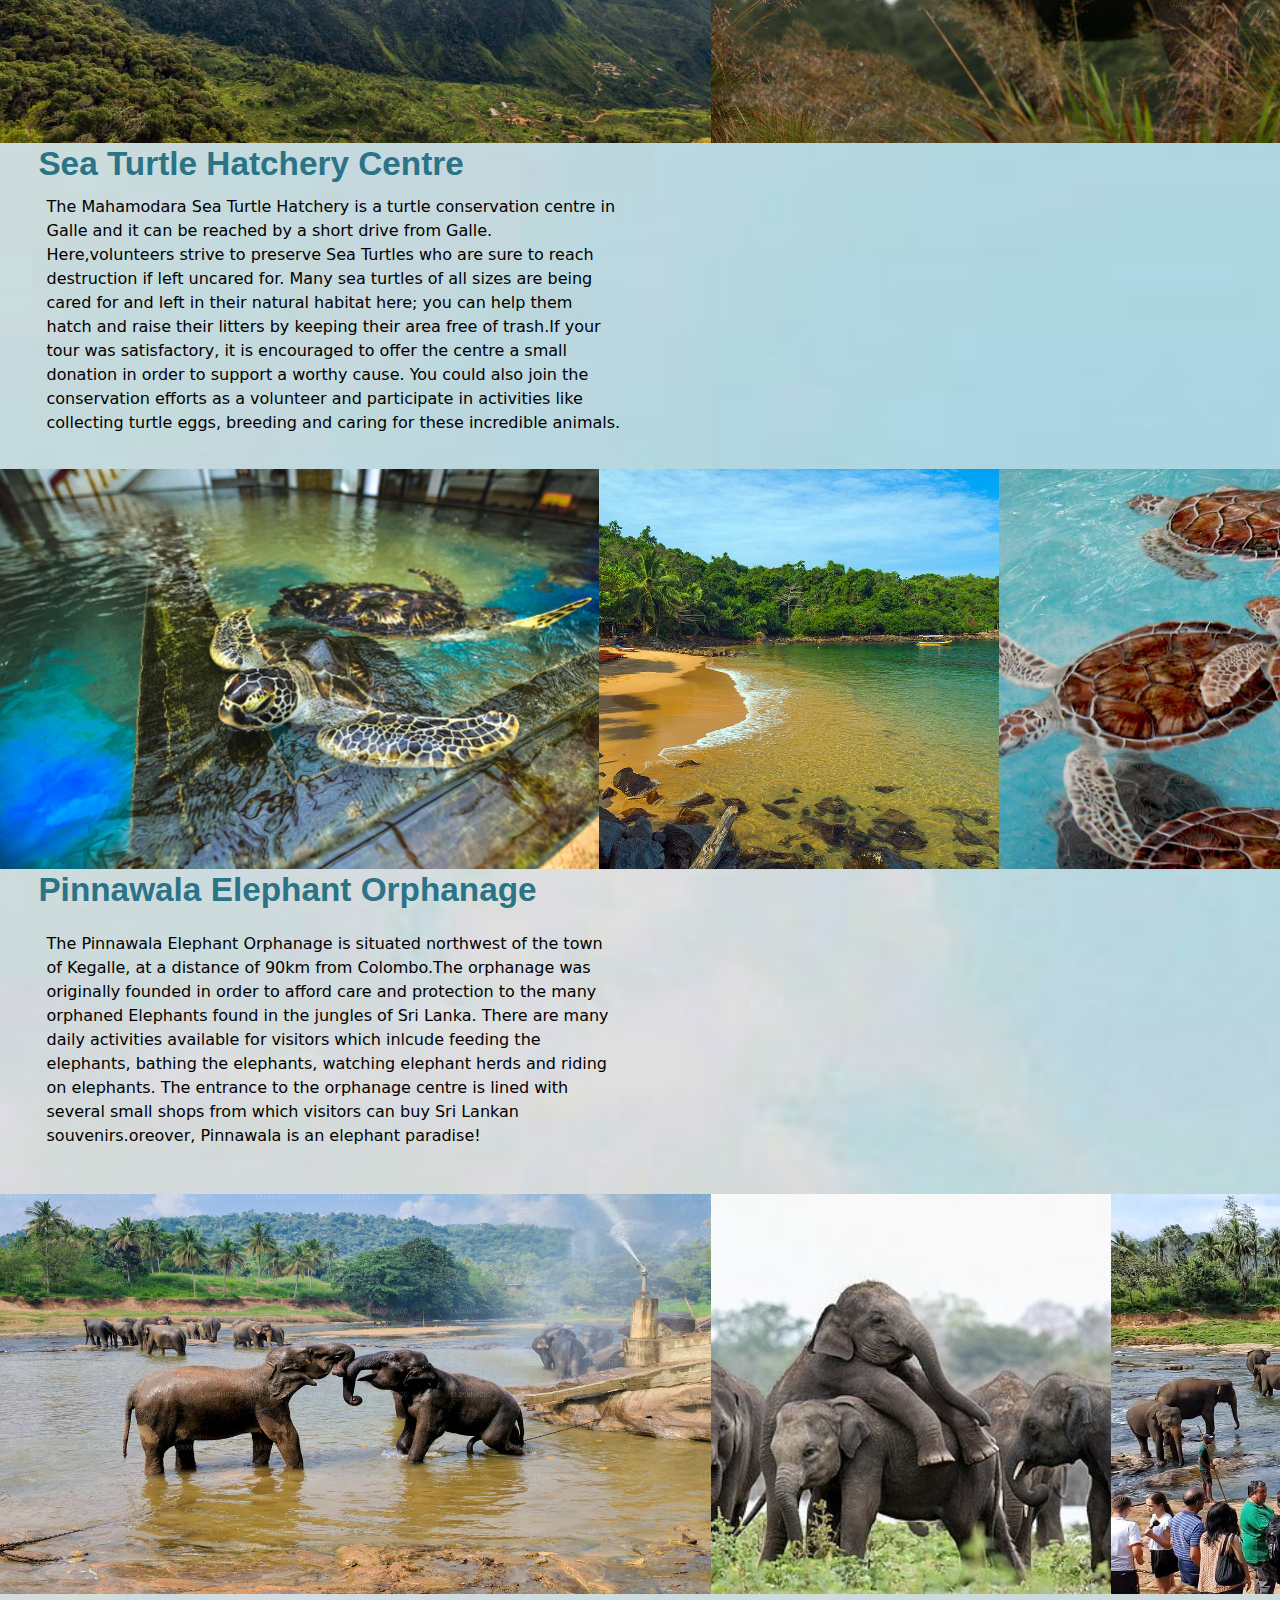
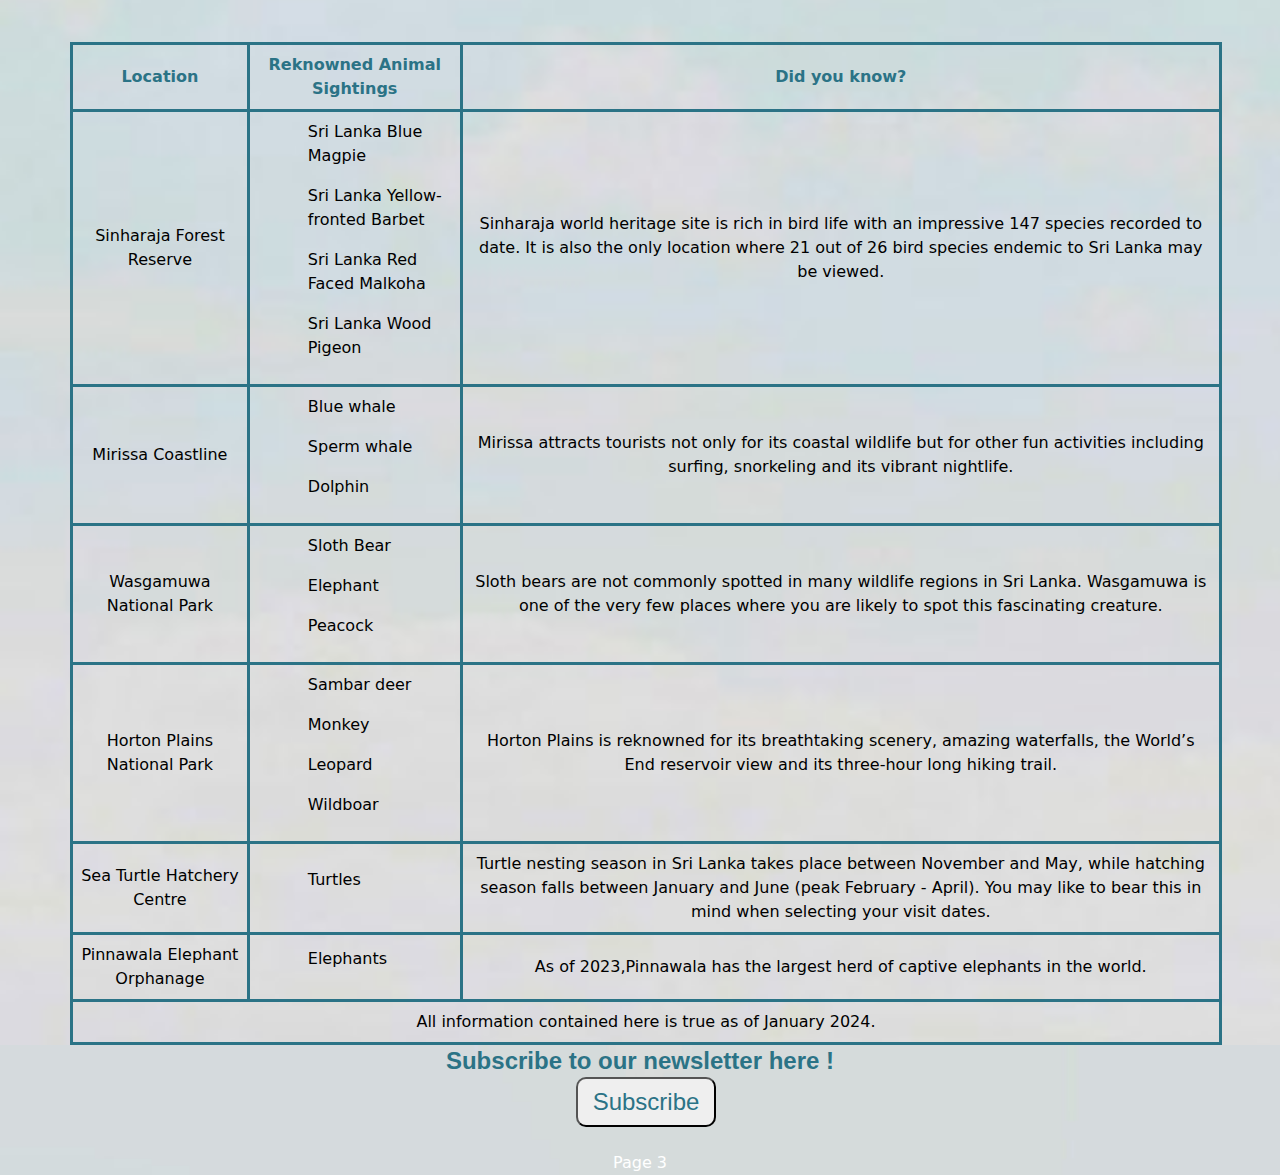
<file: wildlifeintroduction.html>
<!DOCTYPE html>
<html lang="en">
    <head>
        <meta charset="UTF-8">
        <meta name="viewport" content="width=device-width, initial-scale=1.0">
        <link rel="stylesheet" href="./homepage.css">
        <link rel="icon" href="./IMAGES/mainlogo3.jpg" type="image/x-icon">
        <title>The Sri Lankan wildlife introduction </title>
        
    </head>
    <body>
        <header>
            <nav class="navlinks">
                <a href="./index.html"><img class="logo" src="./IMAGES/mainlogo3.jpg" alt="website logo"></a>
                <ul class="navigation-list">
                    <li class="links"><a href="./wildlifeintroduction.html">Places to visit</a></li>
                    <li class="links"><a href="./depwildlifecon.html">Conservation</a></li>
                    <li class="links"><a href="./leopard.html">Leopards</a></li>
                    <li class="links"><a href="./animalsinsrilanka.html">Wildlife</a></li>
                    <li class="links">
                        <button class="btn" id="login-button">Login</button>
                        <button class="btn" id="logout-button">Logout</button>
                    </li>
                </ul>
            </nav>
        </header>
        <main>
            <div id="loginPopup" class="popup">
                <div class="popup-content">
                    <span class="closebox" id="close-popup">&times;</span>
                    <form id="loginForm" action="/login" method="post">
                        <p class="login-prompt">Enter Login Details</p>
                        <label for="username" class="login-prompt">Username : </label>
                        <input type="text" name="username" placeholder="Username" id="username" required><br><br>
                        <label for="password" class="login-prompt">Password : </label>
                        <input type="password" name="password" placeholder="Password" id="password" required><br><br>
                        <button type="button" id="loginSubmit">Login</button>
                    </form>
                    <p id="error-message"></p>
                </div>
            </div>
            <div class="topic">
                <p class="firsttopic" id="wildlifeintroduction-main-topic"></p>
            </div>
            <img src="./IMAGES2/penicon.png" class="btn2" id="editicon">
            <img src="./IMAGES2/checkmark.png" class="btn2" id="savelogo">
            <section id="wildlifeintroduction-section1">
                <h2 class="editableHeading2" id="wildlifeintroduction-section1-title"></h2>
                <div class="flex"> <!--Created flex to keep the place description and map side by side.-->
                    <div class="flexContent">
                        <p class="boxaround2 editablePara" id="wildlifeintroduction-section1-content"></p>
                    </div>
                    <div class="fleximg">
                        <iframe class="maps" src="https://www.google.com/maps/embed?pb=!1m14!1m8!1m3!1d15859.596626391387!2d80.4600266!3d6.4069908!3m2!1i1024!2i768!4f13.1!3m3!1m2!1s0x3ae3e76bd109d45f%3A0x8c0ef1010649701b!2sSinharaja%20Forest%20Reserve!5e0!3m2!1sen!2slk!4v1702653900313!5m2!1sen!2slk"></iframe></div>
                    </div><br>
                <div class="slideshowcont"> <!--A slideshow of pictures of the wildlife location described.-->
                    <img src="./IMAGES2/Sinharaja-Forest-Reserve-World-Heritage-Rainforest.jpg" alt="Sinharaja forest scenery">
                    <img src="./IMAGES2/sinharaja4.jpg" alt="Sinharaja forest scenery">
                    <img src="./IMAGES2/sinharaja6.jpeg" alt="Sinharaja forest butterflies">
                    <img src="./IMAGES2/sinharaja7.jpg" alt="Sinharaja forest bird">
                    <img src="./IMAGES2/sinharaja5.jpg" alt="Sinharaja forest lodge logo">
                    <img src="./IMAGES2/sinharaja-forest-hotel.jpg" alt="Sinharaja forest hotel">
                    <img src="./IMAGES2/sinharaja-2.jpg" alt="Sinharaja forest feline">
                    <img src="./IMAGES2/sinharaja-waterfall.jpg" alt="Sinharaja forest waterfall">
                    <img src="./IMAGES2/sinhadeer.jpg" alt="Sinharaja forest deers">
                    <img src="./IMAGES2/sinhasnake.jpg" alt="Sinharaja forest snake">
                </div>
            </section>
            <section id="wildlifeintroduction-section2">
                <h2 class="editableHeading2" id="wildlifeintroduction-section2-title"></h2>
                <div class="flex">
                    <div class="flexContent">
                        <p class="boxaround2 editablePara" id="wildlifeintroduction-section2-content"></p>
                    </div>
                    <div class="flexImg">
                        <iframe class="maps" src="https://www.google.com/maps/embed?pb=!1m18!1m12!1m3!1d3968.3707413616003!2d80.458728!3d5.9435367!2m3!1f0!2f0!3f0!3m2!1i1024!2i768!4f13.1!3m3!1m2!1s0x3ae13fd4c636d5ff%3A0xb81456b9b41a93b2!2sMirissa%20Beach!5e0!3m2!1sen!2slk!4v1702715945649!5m2!1sen!2slk"></iframe></div>
                    </div><br>
                <div class="slideshowcont">
                    <img src="./IMAGES/Mirissa1.jpg" alt="Mirissa ocean">
                    <img src="./IMAGES/mirissa3.jpg" alt="Mirissa coastal landscape">
                    <img src="./IMAGES/mirissa6.jpg" alt="Mirissa sunset">
                    <img src="./IMAGES/mirissa7.jpg" alt="Mirissa wallart">
                    <img src="./IMAGES/mirissa4.jpg" alt="Mirissa street art">
                    <img src="./IMAGES/mirissa5.jpg" alt="Mirissa scuba diving">
                    <img src="./IMAGES/mirissa8.jpg" alt="Mirissa whale watching">
                    <img src="./IMAGES/mirissafood.jpg" alt="Mirissa hotel breakfast">
                    <img src="./IMAGES/mirissa9.jpeg" alt="Mirissa night view">
                   </div>
            </section>
            <section id="wildlifeintroduction-section3">
                <h2 class="editableHeading2" id="wildlifeintroduction-section3-title"></h2>
                <div class="flex">
                    <div class="flexContent">
                        <p class="boxaround2 editablePara" id="wildlifeintroduction-section3-content"></p>
                    </div>
                    <div class="flexImg">
                        <iframe class=”maps” src="https://www.google.com/maps/embed?pb=!1m14!1m8!1m3!1d15813.377845229286!2d80.9207737!3d7.7532419!3m2!1i1024!2i768!4f13.1!3m3!1m2!1s0x3afb52570f648bc9%3A0xa4d95d7cf2f31436!2sWasgamuwa%20National%20Park!5e0!3m2!1sen!2slk!4v1702718316535!5m2!1sen!2slk"></iframe> 
                    </div>

                </div><br>
                <div class="slideshowcont">
                    <img src="./IMAGES2/wasg3.jpg" alt="Wasgamuwa elephants">
                    <img src="./IMAGES2/wasg4.jpg" alt="National park landscape">
                    <img src="./IMAGES2/wasg5.jpg" alt="Wasgamuwa peacock">
                    <img src="./IMAGES2/wasg6.jpg" alt="Wasgamuwa wildboar">
                    <img src="./IMAGES2/wasg7.jpg" alt="Wasgamuwa grassland">
                    <img src="./IMAGES2/wasg10.avif" alt="Wasgamuwa hotel pool view">
                    <img src="./IMAGES2/wasg12.jpg" alt="Wasgamuwa hotel breakfast">
                    <img src="./IMAGES2/wasg9.jpg" alt="Wasgamuwa ducks">
                    
                </div>
            </section>
            <section id="wildlifeintroduction-section4">
                <h2 class="editableHeading2" id="wildlifeintroduction-section4-title"></h2>
                <div class="flex">
                    <div class="flexContent"> 
                        <p class="boxaround2 editablePara" id="wildlifeintroduction-section4-content"></p>
                    </div>
                    <div class="flexImg">
                        <iframe class="maps" src="https://www.google.com/maps/embed?pb=!1m14!1m8!1m3!1d15846.696154043711!2d80.8023333!3d6.809446!3m2!1i1024!2i768!4f13.1!3m3!1m2!1s0x3ae3882edb4b78ef%3A0xcebca89153777249!2sHorton%20Plains%20National%20Park!5e0!3m2!1sen!2slk!4v1702722871024!5m2!1sen!2slk" ></iframe>
                    </div>
                </div><br>
                <div class="slideshowcont">
                    <img src="./IMAGES/horton1.jpg" alt="Horton Plains scenic view">
                    <img src="./IMAGES/horton11.jpg" alt="Horton Plains deer">
                    <img src="./IMAGES/horton2.jpg" alt="Horton Plains 2 leopards">
                    <img src="./IMAGES/horton3.jpg" alt="Horton Plains wild pig">
                    <img src="./IMAGES/horton4.jpg" alt="Horton Plains World's End viewpoint">
                    <img src="./IMAGES/horton5.jpg" alt="Horton Plains lake">
                    <img src="./IMAGES/horton7.jpg" alt="Horton Plains waterfall">
                    <img src="./IMAGES/horton8.jpg" alt="Horton Plains white monkeys">
                    <img src="./IMAGES/horton9.jpg" alt="Horton Plains lodge">
                    <img src="./IMAGES/horton10.jpg" alt="Horton Plains hiking">
                    <img src="./IMAGES/horton12.jpg" alt="Horton Plains hotel food">
                </div>
            </section>
            <section id="wildlifeintroduction-section5">
                <h2 class="editableHeading2" id="wildlifeintroduction-section5-title"></h2>
                <div class="flex">
                    <div class="flexContent">
                        <p class="boxaround2 editablePara" id="wildlifeintroduction-section5-content"></p>
                    </div>
                    <div class="flexImg">
                        <iframe class="maps" src="https://www.google.com/maps/embed?pb=!1m14!1m8!1m3!1d15870.661363286945!2d80.198366!3d6.0405752!3m2!1i1024!2i768!4f13.1!3m3!1m2!1s0x3ae176a77a395a21%3A0x18a1078243359955!2sSea%20Turtle%20Hatchery%20Centre%2C%20Mahamodara!5e0!3m2!1sen!2slk!4v1702730891115!5m2!1sen!2slk"></iframe>
                    </div>
                </div><br>
                <div class="slideshowcont">
                    <img src="./IMAGES/galle2.jpg" alt="Turtles in a tank">
                    <img src="./IMAGES/galle1.jpg" alt="Galle seashore">
                    <img src="./IMAGES/galle11.jpg" alt="Group of turtles swimming">
                    <img src="./IMAGES/galle12.jpg" alt="Group of turtles on seashore">
                    <img src="./IMAGES/galle3.jpg" alt="Entrance to turtle hatchery">
                    <img src="./IMAGES/galle4.jpg" alt="A baby turtle">
                    <img src="./IMAGES/galle6.jpg" alt="Turtle hatchery">
                    <img src="./IMAGES/galle7.jpg" alt="Turtle hatchery">
                    <img src="./IMAGES/galle8.jpg" alt="Tourist swimming with turtles">
                    <img src="./IMAGES/galle9.jpg" alt="Sea ">
                </div>
            </section>
            <section id="wildlifeintroduction-section6">
                <h2 class="editableHeading2" id="wildlifeintroduction-section6-title"></h2>
                <div class="flex">
                    <div class="flexContent">
                        <p class="boxaround2 editablePara" id="wildlifeintroduction-section6-content"></p>
                     </div>
                    <div class="flexImg">
                        <iframe class="maps" src="https://www.google.com/maps/embed?pb=!1m14!1m8!1m3!1d15829.884230649806!2d80.388855!3d7.3008545!3m2!1i1024!2i768!4f13.1!3m3!1m2!1s0x3ae315c83a2c0273%3A0xa5744b525ada1e6c!2sPinnawala%20Elephant%20Orphanage!5e0!3m2!1sen!2slk!4v1702827127468!5m2!1sen!2slk"></iframe>
                    </div>
                </div><br>
                <div class="slideshowcont">
                    <img src="./IMAGES/pinnawala1.jpg" alt="Elephants bathing in river.">
                    <img src="./IMAGES2/pinnawala2.jpg" alt="Pinnawala elephants playing.">
                    <img src="./IMAGES2/pinnawala3.jpg" alt="Tourists watching elephants.">
                    <img src="./IMAGES2/pinnawala4.jpg" alt="Elephants bathing in river.">
                    <img src="./IMAGES2/pinnawala5.jpg" alt="Baby elephants with mother.">
                    <img src="./IMAGES2/pinnawala6.jpg" alt="Tourist riding on elephant.">
                    <img src="./IMAGES2/pinnawala7.jpg" alt="Visitors feeding elephant.">
                    <img src="./IMAGES2/pinnawala8.jpg" alt="Group of elephants">
                    <img src="./IMAGES2/pinnawala9.jpg" alt="Souvenir store">
                    <img src="./IMAGES2/pinnawala10.jpg" alt="Pinnawala elephant exhibit">
                </div>
            </section><br><br>
            <section>
                <table id="bordered-table"> <!--Creating a table with three columns and more than 3 rows.-->
                    <thead>
                    <tr>
                        <th>Location</th>
                        <th>Reknowned Animal Sightings</th>
                        <th>Did you know?</th>
                    </tr>
                    </thead>
                    <tbody>
                    <tr id="wildlifeintroduction-row1">
                        <td id="row1-location">Sinharaja Forest Reserve</td>
                        <td>
                            <ul class="tablelist" id="row1-sighting"> 
                                <li>Sri Lanka Blue Magpie</li>
                                <li>Sri Lanka Yellow-fronted Barbet</li>
                                <li>Sri Lanka Red Faced Malkoha</li>
                                <li>Sri Lanka Wood Pigeon</li>
                        </ul></td>
                        <td id="row1-fact">Sinharaja world heritage site is rich in bird life with an impressive 147 species recorded to date. It is also the only location where 21 out of 26 bird species endemic to Sri Lanka may be viewed.
                        </td>
                    </tr>
                    <tr id="wildlifeintroduction-row2">
                        <td id="row2-location">Mirissa Coastline</td>
                        <td><ul class="tablelist" id="row2-sighting"> 
                            <li>Blue whale</li>
                            <li> Sperm whale</li>
                            <li>Dolphin</li>
                           
                    </ul></td>
                        <td id="row2-fact">Mirissa attracts tourists not only for its coastal wildlife but for other fun activities including surfing, snorkeling and its vibrant nightlife.</td>

                    </tr>
                    <tr id="wildlifeintroduction-row3">
                        <td id="row3-location">Wasgamuwa National Park</td>
                        <td><ul class="tablelist" id="row3-sighting"> 
                            <li>Sloth Bear</li>
                            <li> Elephant</li>
                            <li> Peacock </li>
                           
                    </ul></td>
                        <td id="row3-fact">Sloth bears are not commonly spotted in many wildlife regions in Sri Lanka. Wasgamuwa is one of the very few places where you are likely to spot this fascinating creature.
                   
                            </td>
                    </tr>
                    <tr id="wildlifeintroduction-row4">
                        <td id="row4-location">Horton Plains National Park</td>
                        <td><ul class="tablelist" id="row4-sighting"> 
                            <li>Sambar deer</li>
                            <li>Monkey</li>
                            <li>Leopard</li>
                            <li>Wildboar</li>
                    </ul></td>
                        <td id="row4-fact">Horton Plains is reknowned for its breathtaking scenery, amazing waterfalls, the World’s End reservoir view and its three-hour long hiking trail.
                            </td>
                    </tr>
                    <tr id="wildlifeintroduction-row5">
                        <td id="row5-location">Sea Turtle Hatchery Centre</td>
                        <td><ul class="tablelist" id="row5-sighting"> 
                            <li>Turtles</li>
                           
                    </ul></td>
                        <td id="row5-fact">Turtle nesting season in Sri Lanka takes place between November and May, while hatching season falls between January and June (peak February - April). You may like to bear this in mind when selecting your visit dates.
                            </td>
                    </tr>
                    <tr id="wildlifeintroduction-row6">
                        <td id="row6-location">Pinnawala Elephant Orphanage</td>
                        <td><ul class="tablelist" id="row6-sighting"> 
                            <li>Elephants</li>
                           
                    </ul></td>
                        <td id="row6-fact">As of 2023,Pinnawala has the largest herd of captive elephants in the world.</td>
                    </tr>
                    </tbody>
                    <tfoot> <!--Table footer-->
                        <tr>
                            <td colspan="3">All information contained here is true as of January 2024.</td>
                          </tr>
                    </tfoot>
                </table>

            </section>

        </main>
        <footer>
            <h1 id="newslettermsg">Subscribe to our newsletter here !</h1>
            <!-- view subscription button -->
            <button id="subsbtn" class="btn3">View Subscriptions</button>
        <div class="table-popup" id="tablepopup"><table id="subscriptionTable">
            <button id="closebtnsub" class="closeboxsub">&times;</button>
            <thead>
                <tr>
                    <th>Full Name</th>
                    <th>Email</th>
                </tr>
            </thead>
            <tbody>
                <!-- Subscription data will be displayed here -->
            </tbody>
        </table>
    </div></div>
    <!-- subscribe button -->
            <button id="subscribebutton">Subscribe</button>
            <div id="nsPopup" class="formbox">
              <button id="closebox">Close</button>
              <p id="msg2">Enter your details</p>
              <form id="subscribeForm">
                <label class="fullname">Full Name:</label><br><br>
                <input type="text" class="fullname" name="fullname" required><br><br>
                <label for="email_" class="mailcss">Email:</label><br><br>
                <input type="email" class="mailcss" id="email_" name="email" required><br><br><br>
                <button id="submitstyle" type="submit">Submit</button>
              </form>
            </div><br><br>
            <div id="nextpage">
                <a href="./depwildlifecon.html">Page 3</a>
                </div> 
                
                <!--References
                Anon, (2020). Wasgamuwa National Park 2023 - SIGIRIYA Sri Lanka - Official Travel Guide. [online] Available at: https://sigiriyafortress.com/wasgamuwa-national-park/ [Accessed 16 Dec. 2023].
    
                beachandblissmirissa.com. (n.d.). Mahamodara Sea Turtle Hatchery || Things To Do || Beach & Bliss. [online] Available at: http://beachandblissmirissa.com/view-activity.php?id=15 [Accessed 17 Dec. 2023].
    
                Campaign, T.C. (2019). TOP 7 THINGS TO DO IN MIRISSA, Sri Lanka. [online] The Coastal Campaign. Available at: https://www.thecoastalcampaign.com/mirissa-sri-lanka/ [Accessed 16 Dec. 2023]
    
                Lakpura LLC. (n.d.). Pinnawala Elephant Orphanage. [online] Available at: https://lk.lakpura.com/pages/pinnawala-elephant-orphanage [Accessed 17 Dec. 2023].
    
                Sinharaja Forest Reserve. (2018). Flora & Fauna. [online] Available at: https://sinharajareserve.weebly.com/flora-fauna.html
    
                Tourslanka. (n.d.). Sinharaja Rain Forest in Sri Lanka | Sinharaja Forest Reserve. [online] Available at: https://www.tourslanka.com/things-to-do/sinharaja-rain-forest-sri-lanka/ [Accessed 13 Dec. 2023]
    
                Tripadvisor. (n.d.). THE 10 BEST Sri Lanka Nature & Wildlife Areas (Updated 2023). [online] Available at: https://www.tripadvisor.com/Attractions-g293961-Activities-c57-t68-Sri_Lanka.html [Accessed 13 Dec. 2023].
    
                Tripadvisor. (n.d.). Wasgamuwa National Park - All You Need to Know BEFORE You Go (with Photos). [online] Available at: https://www.tripadvisor.com/Attraction_Review-g304140-d1022182-Reviews-Wasgamuwa_National_Park-Polonnaruwa_North_Central_Province.html [Accessed 16 Dec. 2023].
    
                Truly Sri Lanka. (n.d.). Mahamodara Sea Turtle Hatchery | Galle. [online] Available at: https://www.trulysrilanka.com/attractions/mahamodara-sea-turtle-hatchery.html [Accessed 17 Dec. 2023].
    
                www.ecoteam.lk. (n.d.). Wasgamuwa National Park. [online] Available at: https://www.ecoteam.lk/travel-destinations-sri-lanka/nature-an-national-parks-sri-lanka/wasgamuwa.html.
    
                www.stockholm.embassy.gov.lk. (n.d.). Horton Plains : Embassy of Sri Lanka in Stockholm, Sweden. [online] Available at: https://www.stockholm.embassy.gov.lk/en/sri_lanka/horton-plains/#:~:text=At%20an%20altitude%20of%202%2C100 [Accessed 16 Dec. 2023].
    
    ‌
    -->
    
        </footer>
        <script src="main.js" defer></script>
    </body>

</html>
</file>
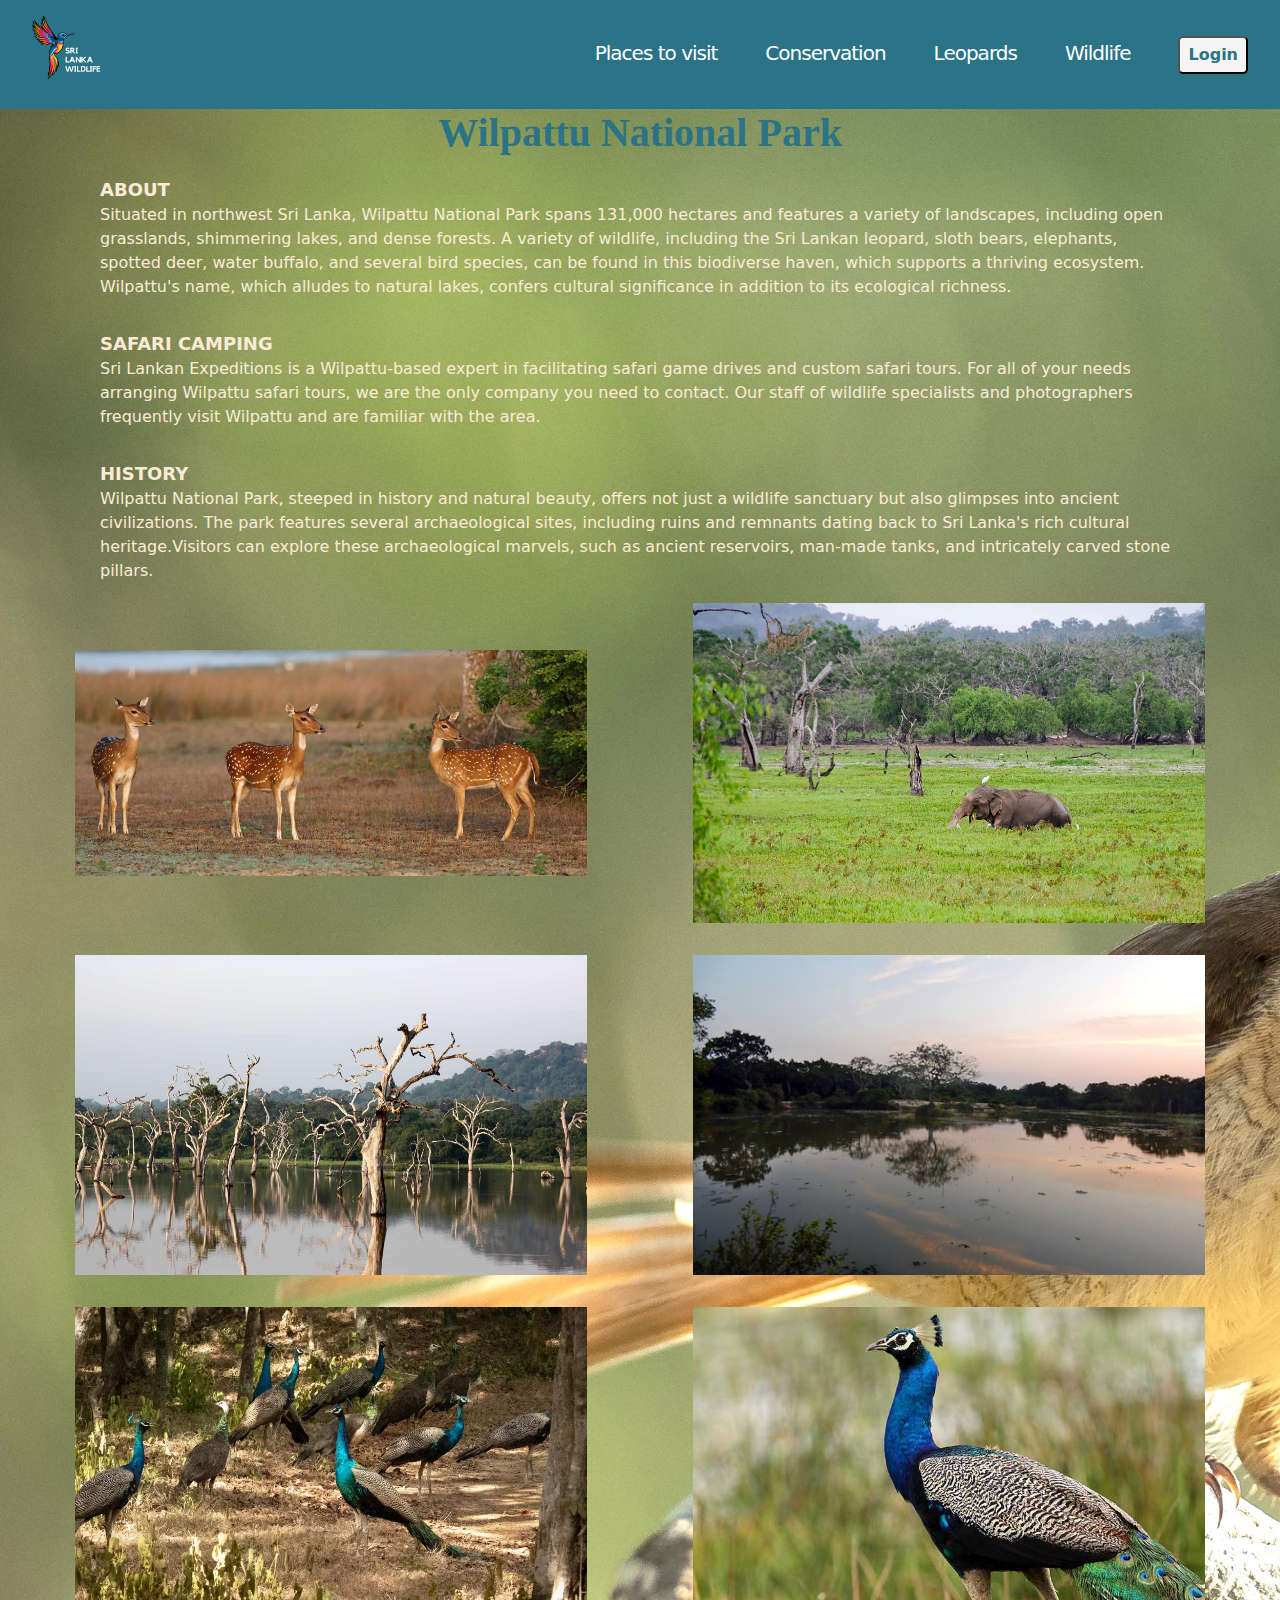
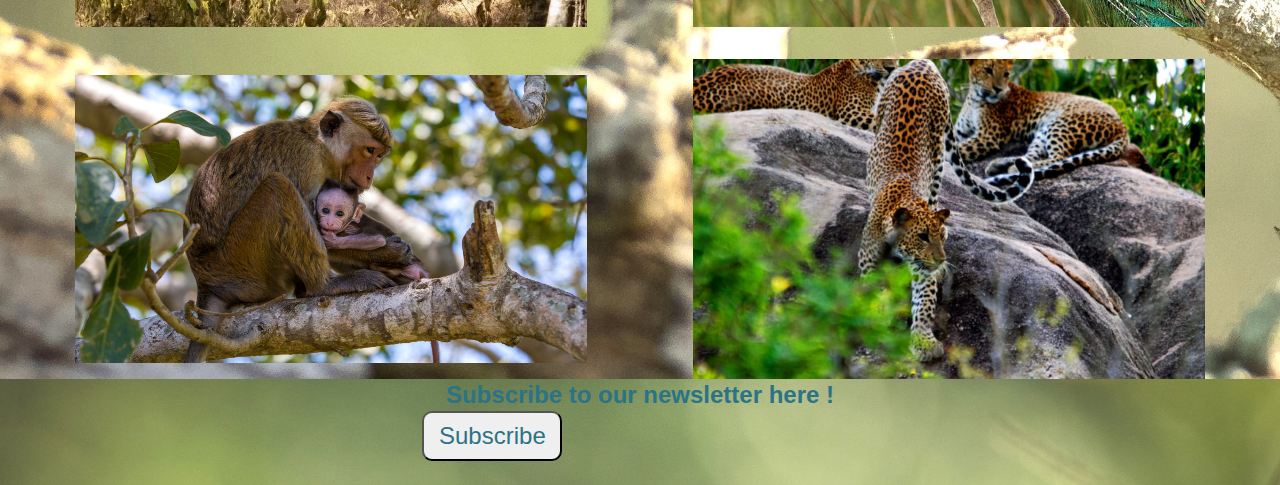
<file: wilpattupark.html>
<!DOCTYPE html>
<html lang="en">
<head>
    <title>Wilpattu National Park</title>
    <meta charset="UTF-8">
    <meta name="viewport" content="width=device-width, initial-scale=1.0">
    <link rel="stylesheet" href="./wilpattucss.css">
    <link rel="icon" href="./IMAGES/mainlogo3.jpg" type="image/x-icon">
</head>
<body>
    <header>
        <nav class="navlinks">
            <a href="./index.html"><img class="logo" src="./IMAGES/mainlogo3.jpg" alt="website logo"></a>
            <ul class="navigation-list">
                <li class="links"><a href="./wildlifeintroduction.html">Places to visit</a></li>
                <li class="links"><a href="./depwildlifecon.html">Conservation</a></li>
                <li class="links"><a href="./leopard.html">Leopards</a></li>
                <li class="links"><a href="./animalsinsrilanka.html">Wildlife</a></li>
                <li class="links">
                    <button class="btn" id="login-button">Login</button>
                    <button class="btn" id="logout-button">Logout</button>
                </li>
            </ul>
        </nav>
    </header>
    <main>
        <div id="loginPopup" class="popup">
            <div class="popup-content">
                <span class="closebox" id="close-popup">&times;</span>
                <form id="loginForm" action="/login" method="post">
                    <p class="login-prompt">Enter Login Details</p>
                    <label for="username" class="login-prompt">Username : </label>
                    <input type="text" name="username" placeholder="Username" id="username" required><br><br>
                    <label for="password" class="login-prompt">Password : </label>
                    <input type="password" name="password" placeholder="Password" id="password" required><br><br>
                    <button type="button" id="loginSubmit">Login</button>
                </form>
                <p id="error-message"></p>
            </div>
        </div>
        <div class="topic">
            <h1 class="editableHeading" id="wilpattupark-main-topic"></h1>
        </div>
        <img src="./IMAGES2/penicon.png" class="btn2" id="editicon">
        <img src="./IMAGES2/checkmark.png" class="btn2" id="savelogo">
        <section class="flex">
            <div class="flexBox">
                <h2 class="editableHeading2" id="wilpattupark-section1-title"></h2>
                <p class="editablePara" id="wilpattupark-section1-content"></p>
            </div>
            <div class="flexBox">
                <h2 class="editableHeading2" id="wilpattupark-section2-title"></h2>
                <p class="editablePara" id="wilpattupark-section2-content"></p>
            </div>
            <div class="flexBox">
                <h2 class="editableHeading2" id="wilpattupark-section3-title"></h2>
                <p class="editablePara" id="wilpattupark-section3-content"></p> 
            </div>
        </section>
        
        <section>
            <div class="flexgallery">
                <div class="fleximg">
                    <img src="./IMAGES2/slidewil6.jpg" alt="Deers">
                </div>
                <div class="fleximg">
                    <img src="./IMAGES2/slidewil2.jpg" alt="Elephant in grassland.">
                </div>
                <div class="fleximg">
                    <img src="./IMAGES2/slidewil3.jpg" alt="Wetland in Wilpattu">
                </div>
                <div class="fleximg">
                    <img src="./IMAGES2/slidewil4.jpg" alt="Sunset near lakeside.">
                </div>
                <div class="fleximg">
                    <img src="./IMAGES2/slidewil5.jpg" alt="A group of peacocks.">
                </div>
                <div class="fleximg">
                    <img src="./IMAGES2/slidewil1.jpg" alt="A lone peacock">
                </div>
                <div class="fleximg">
                    <img src="./IMAGES2/slidewil7.jpg" alt="Baby monkey resting on parent monkey.">
                </div>
                <div class="fleximg">
                    <img src="./IMAGES2/slidewil8.jpg" alt="Group of cheetahs.">
                </div>
            </div>
        </section>
    </main>
    <footer>
        <h1 id="newslettermsg">Subscribe to our newsletter here !</h1>
        <!-- view subscription button -->
        <button id="subsbtn" class="btn3">View Subscriptions</button>
        <div class="table-popup" id="tablepopup">
            <button id="closebtnsub" class="closeboxsub">&times;</button>
            <table id="subscriptionTable">
            <thead>
                <tr>
                    <th>Full Name</th>
                    <th>Email</th>
                </tr>
            </thead>
            <tbody>
                <!-- Subscription data will be displayed here -->
            </tbody>
        </table>
    </div></div>
    <!-- subscribe button -->
        <button id="subscribebutton">Subscribe</button>
        <div id="nsPopup" class="formbox">
          <button id="closebox">Close</button>
          <p id="msg2">Enter your details</p>
          <form id="subscribeForm">
            <label class="fullname">Full Name:</label><br><br>
            <input type="text" class="fullname" name="fullname" required><br><br>
            <label for="email_" class="mailcss">Email:</label><br><br>
            <input type="email" class="mailcss" id="email_" name="email" required><br><br><br>
            <button id="submitstyle" type="submit">Submit</button>
          </form>
        </div><br><br>
        <!--References
        Anon, (n.d.). Wilpattu National Park Sri Lanka | Official Website. [online] Available at: https://www.dwc.gov.lk/wnp/.

        www.wilpattunationalpark.com. (n.d.). Wilpattu | Wilpattu Safari Tours | Safaris in Wilpattu. [online] Available at: https://www.wilpattunationalpark.com/ [Accessed 27 Dec. 2023].
‌
‌-->
        
    </footer>
    <script src="main.js" defer></script>

</body>
</html>
</file>
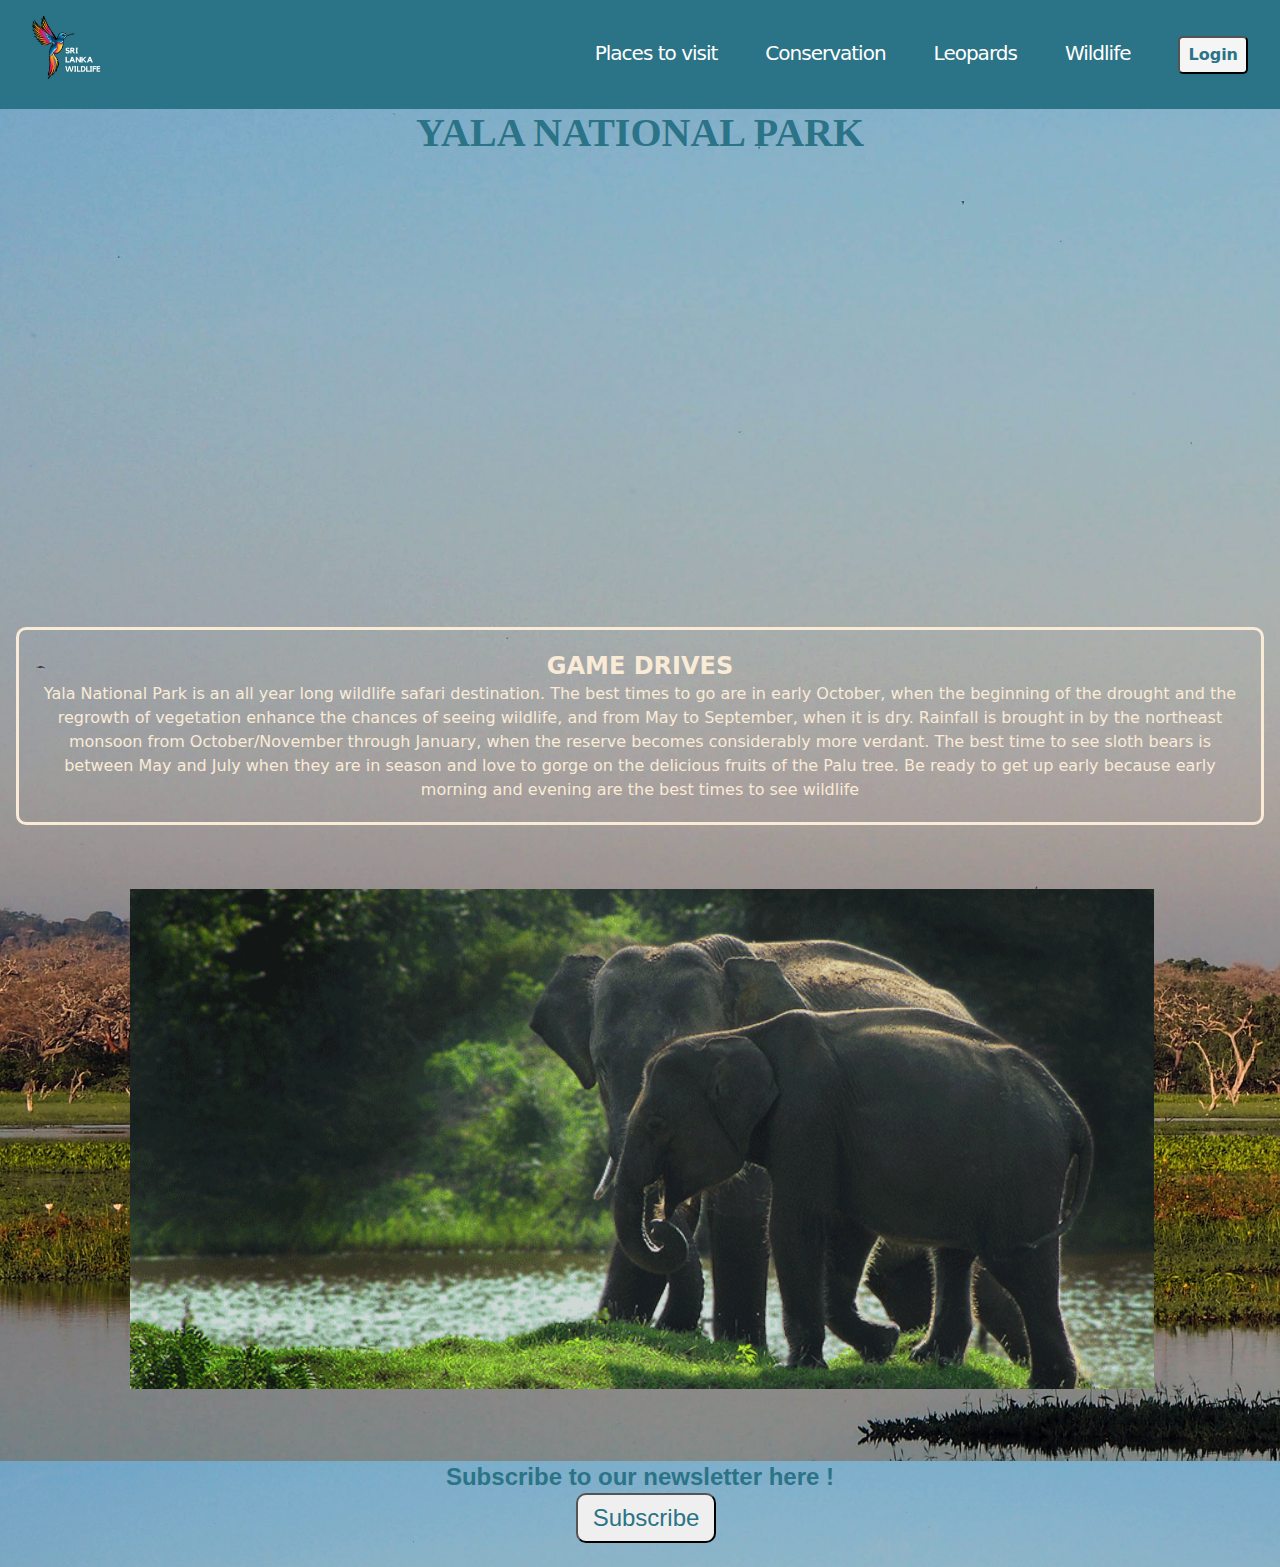
<file: yalapark.html>
<!DOCTYPE html>
<html lang="en">
    <head>
        <title>Yala National Park</title>
        <meta charset="UTF-8">
        <meta name="viewport" content="width=device-width, initial-scale=1.0">
        <link rel="stylesheet" href="./yalacss.css">
        <link rel="icon" href="./IMAGES/mainlogo3.jpg" type="image/x-icon">
    </head>
    <body>
        <header>
            <nav class="navlinks">
                <a href="./index.html"><img class="logo" src="./IMAGES/mainlogo3.jpg" alt="website logo"></a>
                <ul class="navigation-list">
                    <li class="links"><a href="./wildlifeintroduction.html">Places to visit</a></li>
                    <li class="links"><a href="./depwildlifecon.html">Conservation</a></li>
                    <li class="links"><a href="./leopard.html">Leopards</a></li>
                    <li class="links"><a href="./animalsinsrilanka.html">Wildlife</a></li>
                    <li class="links">
                        <button class="btn" id="login-button">Login</button>
                        <button class="btn" id="logout-button">Logout</button>
                    </li>
                </ul>
            </nav>
        </header>
        <main>
            <div id="loginPopup" class="popup">
                <div class="popup-content">
                    <span class="closebox" id="close-popup">&times;</span>
                    <form id="loginForm" action="/login" method="post">
                        <p class="login-prompt">Enter Login Details</p>
                        <label for="username" class="login-prompt">Username : </label>
                        <input type="text" name="username" placeholder="Username" id="username" required><br><br>
                        <label for="password" class="login-prompt">Password : </label>
                        <input type="password" name="password" placeholder="Password" id="password" required><br><br>
                        <button type="button" id="loginSubmit">Login</button>
                    </form>
                    <p id="error-message"></p>
                </div>
            </div>
            <div class="topic">
                <h1 class="editableHeading" id="yalapark-main-topic"></h1><br>
            </div>
            <img src="./IMAGES2/penicon.png" class="btn2" id="editicon">
            <img src="./IMAGES2/checkmark.png" class="btn2" id="savelogo">
            <section>
                <div class="flex">
                    <div class="box">
                        <h2 class="editableHeading2" id="yalapark-section1-title"></h2>
                        <p class="editablePara" id="yalapark-section1-content"></p>
                    </div>
                    <div class="box">
                        <h2 class="editableHeading2" id="yalapark-section2-title"> </h2>
                        <p class="editablePara" id="yalapark-section2-content"></p>
                    </div>
                    <div class="box2">
                        <h2 class="editableHeading2" id="yalapark-section3-title"></h2>
                        <p class="editablePara" id="yalapark-section3-content"></p>
                    </div>
                </div>
            </section><br><br>
            <section>
                <div class="slidegallery">
                    <img src="./IMAGES/page6yala6.jpg" alt="Two elephants">
                    <img src="./IMAGES/page6yala2.jpg" alt="Yala Park Entrance">
                    <img src="./IMAGES/page6yala3.jpg" alt="Tourists on safari watching leopards.">
                    <img src="./IMAGES/page6yala4.jpg" alt="Elephant in Yala">
                    <img src="./IMAGES/page6yala5.jpg" alt="Yala lakeside scenery">
                    <img src="./IMAGES/page6yala1.jpg" alt="Deers in Yala.">
                    <img src="./IMAGES/page6yala7.jpg" alt="A cheetah in Yala.">
                </div>
            </section><br><br><br>

        </main>
        <footer>
            <h1 id="newslettermsg">Subscribe to our newsletter here !</h1>
            <!-- view subscription button -->
            <button id="subsbtn" class="btn3">View Subscriptions</button>
        <div class="table-popup" id="tablepopup">
            <button id="closebtnsub" class="closeboxsub">&times;</button>
            <table id="subscriptionTable">
            <thead>
                <tr>
                    <th>Full Name</th>
                    <th>Email</th>
                </tr>
            </thead>
            <tbody>
                <!-- Subscription data will be displayed here -->
            </tbody>
        </table>
    </div></div>
    <!-- subscribe button -->
            <button id="subscribebutton">Subscribe</button>
            <div id="nsPopup" class="formbox">
              <button id="closebox">Close</button>
              <p id="msg2">Enter your details</p>
              <form id="subscribeForm">
                <label class="fullname">Full Name:</label><br><br>
                <input type="text" class="fullname" name="fullname" required><br><br>
                <label for="email_" class="mailcss">Email:</label><br><br>
                <input type="email" class="mailcss" id="email_" name="email" required><br><br><br>
                <button id="submitstyle" type="submit">Submit</button>
              </form>
            </div><br><br>
            <!--References
            Malinda.W (n.d.). Yala National Park | Official Site | Yala Sri Lanka. [online] www.yalasrilanka.lk. Available at: https://www.yalasrilanka.lk/.
    
            Uga Escapes. (n.d.). Yala Sri Lanka | National Parks of Sri Lanka. [online] Available at: https://www.ugaescapes.com/destinations/yala.html.
    -->
        </footer>
        <script src="main.js" defer></script>
       
    </body>

</html>
</file>
<file: homepage.css>
/*Styling common to all pages*/
*,::before,::after {
  box-sizing: border-box;
}

* {
  margin: 0;
  line-height: calc(1em + 0.5rem);
}

html {
  scroll-behavior: smooth;
  background-color: var(--clr-light);
  color: var(--clr-blue950);
}



body,footer{
  background-image: url(./IMAGES/bg4.jpg);
  background-size: cover;
}

a{
  color: white;
  text-decoration: none;
  transition: all 0.3s;
}

button{
  cursor: pointer;
  box-shadow: none;
}


.btn{
  color: #2b7386;
  height:auto;
  width: auto;
  padding: 5px 8px;
  font-size: 9pt;
  font-family: system-ui, -apple-system, BlinkMacSystemFont, 'Segoe UI', Roboto, Oxygen, Ubuntu, Cantarell, 'Open Sans', 'Helvetica Neue', sans-serif;
  font-weight: bolder;
  border-radius: 5px;
  background-color: whitesmoke;
  cursor: pointer;
}

.btn2 {
  display:none;
  height: 100px;
  width: 100px;
  position: fixed;
  bottom: 0;
  right: 0;
  padding: 20px;
  z-index: 9999; /*top most layer*/
  cursor: pointer;
  transition: all 0.25s;
}

#subsbtn{
  display:none;
  height: 80px;
  width: 120px;
  position: fixed;
  bottom: 20px;
  right: 120px;
  padding: 20px;
  z-index: 9999; /*top most layer*/
  cursor: pointer;
  transition: all 0.25s;
  color:#2b7386;
  border-radius: 15px;
  
}

/* Styling for the popup */
.table-popup {
  display: none; 
}


.btn:hover{
  transform: scale(1.02) translateY(-1px);
}

.btn2:hover{
  transform: scale(1.05);
}

#logout-button{
  display: none;
}

/* Hidden popup by default */
.login-prompt{
  font-family: system-ui, -apple-system, BlinkMacSystemFont, 'Segoe UI', Roboto, Oxygen, Ubuntu, Cantarell, 'Open Sans', 'Helvetica Neue', sans-serif;
  color: #2b7386;
  font-size: 16pt;
  text-align: left;
}

#error-message{
  display: none; 
  color: rgb(5, 71, 68);
}

.popup {
  display: none;
  position: fixed;
  z-index: 1;
  left: 0;
  top: 0;
  width: 88%;
  height: 100%;
  overflow: auto;
}

.popup-content {
  background-color: whitesmoke;
  margin: 10% auto;
  padding: 20px;
  border: 1px solid #888;
  width: 300px;
}

.closebox:hover,
.closebox:focus {
  color:black;
  text-decoration: none;
  cursor:pointer;
}
.closebox {
  color:#2b7386;
  float: right;
  font-size: 28px;
}


header{
  display: flex;
  flex-direction: column;
  justify-content: space-between;
  align-items: center;
  max-width: 100%;
  height: auto; 
  background-color:#2b7386;
}

.logo{
  cursor: pointer;
  width:70px;
  height:70px;
  transition: all 0.2s;
}

.logo:hover{
  transform: scale(1.1);
}

.navigation-list{
  display:flex; 
  justify-content: space-evenly;
  list-style: none;
  align-items: baseline;
  padding: 0;
  gap: 1.5em;
}

.navlinks{
  display: flex;
  flex-direction: column;
  justify-content: space-between;
  align-items: center;
  height: auto;
  width: 100%;
  padding: 1em 2em;
}

.links{
  font-family: system-ui, -apple-system, BlinkMacSystemFont, 'Segoe UI', Roboto, Oxygen, Ubuntu, Cantarell, 'Open Sans', 'Helvetica Neue', sans-serif;
  font-size: 10pt; 
  text-decoration: none;
  letter-spacing: -0.05em;
  transition: all 0.25s;
}

.links:hover{
  transform: translateY(-2px) scale(1.05);
}

.links:active{
  font-weight: bold;
}

input, textarea{
  border: none;
  box-shadow: rgba(6, 24, 44, 0.4) 0px 0px 0px 2px, rgba(6, 24, 44, 0.65) 0px 4px 6px -1px, rgba(255, 255, 255, 0.08) 0px 1px 0px inset;
  margin: 5px 0;
}

input.editableHeading{
  font-size: 20pt;
  align-items: center;
  font-family: 'Lucida Sans', 'Lucida Sans Regular', 'Lucida Grande', 'Lucida Sans Unicode', Geneva, Verdana, sans-serif;
  background-color: transparent;
  color: white;
  width: 100%;
  text-align: center;
  font-weight: bold;
}

input.editableHeading2{
  color: #2b7386;
  font-size:20pt ;
  font-family: 'Lucida Sans', 'Lucida Sans Regular', 'Lucida Grande', 'Lucida Sans Unicode', Geneva, Verdana, sans-serif;
  text-align:left;
  background: transparent;
  width: 100%;
  font-weight: bold;
}

input.editableHeading3{
  color: #2b7386;
  font-size: 18pt;
  font-family: 'Lucida Sans', 'Lucida Sans Regular', 'Lucida Grande', 'Lucida Sans Unicode', Geneva, Verdana, sans-serif;
  text-align:left;
  background: transparent;
  width: 80%;
  font-weight: 400;
}

input.editableHeading4{
  color: #2b7386;
  text-align: center;
  font-family: system-ui, -apple-system, BlinkMacSystemFont, 'Segoe UI', Roboto, Oxygen, Ubuntu, Cantarell, 'Open Sans', 'Helvetica Neue', sans-serif;
  font-size: 14pt;
  background: transparent;
  width: 75%;
  font-weight: bold;
}

input.editableHeading5{
  color: #2b7386;
  font-family: system-ui, -apple-system, BlinkMacSystemFont, 'Segoe UI', Roboto, Oxygen, Ubuntu, Cantarell, 'Open Sans', 'Helvetica Neue', sans-serif;
  font-size: medium;
  background: transparent;
  text-align: center;
  width: 100%;
  font-weight: bold;
}

textarea.editablePara{
  width: 100%;
  height: 200px;
  background: transparent;
  resize: none;
  font-family: system-ui, -apple-system, BlinkMacSystemFont, 'Segoe UI', Roboto, Oxygen, Ubuntu, Cantarell, 'Open Sans', 'Helvetica Neue', sans-serif;
  font-size: 16px;
}

.editableList li input{
  background: transparent;
  color: white;
  width: 60%;
  font-family: system-ui, -apple-system, BlinkMacSystemFont, 'Segoe UI', Roboto, Oxygen, Ubuntu, Cantarell, 'Open Sans', 'Helvetica Neue', sans-serif;
  font-size: 16px;
}


h2{
  color: #2b7386;
  font-size:20pt ;
  font-family: 'Lucida Sans', 'Lucida Sans Regular', 'Lucida Grande', 'Lucida Sans Unicode', Geneva, Verdana, sans-serif;
  text-align:left;
  margin-left: 3%;
}

h3{
  color: #2b7386;
  font-size: 18pt;
  font-family: 'Lucida Sans', 'Lucida Sans Regular', 'Lucida Grande', 'Lucida Sans Unicode', Geneva, Verdana, sans-serif;
  text-align:left;
  font-weight: 400;
}

#nextpage{
  text-align: center;
  font-family: system-ui, -apple-system, BlinkMacSystemFont, 'Segoe UI', Roboto, Oxygen, Ubuntu, Cantarell, 'Open Sans', 'Helvetica Neue', sans-serif;

}

/*Index.html page designing*/

#peacock{
  width:100%;
  height:300px ;
 }

.topic{
  display: flex;
  justify-content: center;
  width: 100%;
}

.firsttopic{
  font-family:'Lucida Sans', 'Lucida Sans Regular', 'Lucida Grande', 'Lucida Sans Unicode', Geneva, Verdana, sans-serif;
  text-align: center;
  font-size:36pt;
  color: #2b7386;
  font-weight: 500;
  background: transparent;
  width: 100%;
  margin-bottom: 5px;
}

h1{
  color: white;
  font-size:20pt ;
  font-family: 'Lucida Sans', 'Lucida Sans Regular', 'Lucida Grande', 'Lucida Sans Unicode', Geneva, Verdana, sans-serif;
  text-align: center;
}

p{
font-family: system-ui, -apple-system, BlinkMacSystemFont, 'Segoe UI', Roboto, Oxygen, Ubuntu, Cantarell, 'Open Sans', 'Helvetica Neue', sans-serif;
}

.opacity{
  background-image: url(./IMAGES/bluewaterlily.jpg);
  background-size: cover;
  opacity: 0.85;
  display: flex;
  flex-direction: column;
  align-items: center;
}  /*Creates a background for the section with a faded effect*/

.opacity2{
  background-image: url(./IMAGES/bluewhalesrilanka.jpg);
  background-size: cover;
  opacity: 0.85;
  display: flex;
  flex-direction: column;
  align-items: center;
}  /*Creates a background for the section with a faded effect*/
.opacity3{
  background-image: url(./IMAGES/conservation.jpg);
  background-size: cover;
  opacity: 0.85;
  display: flex;
  flex-direction: column;
  align-items: center;
}  /*Creates a background for the section with a faded effect*/

.flex{
  display: flex;
  flex-direction: column;
  justify-content: space-between;
  align-items: center;
  width: 100%;
}

.flexContent{
  width: 100%;
  /* border: 1px solid red; */
  display: flex;
  flex-direction: column;
  padding: 5px 25px;
}

.flexImg{
  width: 100%;
  height: 260px;
  /* border: 1px solid red; */
  display: flex;
  align-items: center;
  justify-content: center;
  overflow: hidden;
}

.boxaround{
text-align: left;
width: 80%;
color: white;
}

.firstpageimg{
width:auto ;
height:100%;
}

.species li{
text-align:left;
font-family: system-ui, -apple-system, BlinkMacSystemFont, 'Segoe UI', Roboto, Oxygen, Ubuntu, Cantarell, 'Open Sans', 'Helvetica Neue', sans-serif;
color: white;
}  

/*wildlifeintroduction.html page styling*/

iframe{
  width: 95%;
  height: 250px;
  border: 0;
  align-self:center;
  margin-left: 10px;
  margin-right: 10px;
}

.slideshowcont{
  display: flex;
  overflow-x: auto;
  scroll-snap-type:x mandatory;
  scroll-behavior: smooth;
  width:100%;
  height: 260px;
}  /*creates slideshow of images that user can scroll through horizontally*/

#bordered-table {
  border-collapse: collapse;
  width: 35%;
  margin-left:auto;
  margin-right:auto;
}

#bordered-table td {
  border: 3px solid #2b7386; 
  padding: 8px;
  text-align: center; 
  font-family: system-ui, -apple-system, BlinkMacSystemFont, 'Segoe UI', Roboto, Oxygen, Ubuntu, Cantarell, 'Open Sans', 'Helvetica Neue', sans-serif;
}

#bordered-table th{
  border: 3px solid #2b7386; 
  padding: 8px;
  text-align: center; 
  font-family:system-ui, -apple-system, BlinkMacSystemFont, 'Segoe UI', Roboto, Oxygen, Ubuntu, Cantarell, 'Open Sans', 'Helvetica Neue', sans-serif;
  color:#2b7386;

}

#bordered-table td{
  text-align: left;
}

.tablelist{
 text-align: left;
}

.tablelist li{
  font-family: system-ui, -apple-system, BlinkMacSystemFont, 'Segoe UI', Roboto, Oxygen, Ubuntu, Cantarell, 'Open Sans', 'Helvetica Neue', sans-serif;
display: block;
color: black;
text-align: left;
margin-bottom: 1em;

}

/*Depwildlifecon.html page styling.*/

#department{
  width: 100%;
  height: 300px;
}

#aboutp{
  text-align:left;
  margin-left: 10%;
  width:80%;

}
#map2{
  height:250px;
  width:70%;
  margin-left: 15%;
}

#depcontact{
  text-align: center;
  margin-right: 35px;
}
.icon{
  margin-left: 55px;
  width: 30px;
  height:25px;
}
.icon2{
  margin-left: 55px;
  width: 45px;
  height:45px;
}

/*leopard.html page styling.*/

.caption{
  white-space: nowrap;
  margin-left: 85%;
}

#leopard{
  width: 100%;
  height:300px;
}

.leopimg{
  width: auto;
  height: 100%;
}



.threatimage{
  width: auto;
  height:100%;
}

/*animalsinsrilanka.html page styling*/

.moth{
  width: 100%;
  height:250px;
}

.gallery{
  display: flex;
  flex-direction: row;
  flex-wrap: wrap;
  justify-content: space-evenly;
  width:100%;
}

.image{
  width: 350px;
  display: flex;
  flex-direction: column;
  align-items: center;
  text-align: justify;
  margin: 10px 15px;
}

.image img {
  width: 270px;
  height:200px;
  border-radius: 10px;
}

.image div{
  width: 100%;
  display: flex;
  justify-content: center;
}

h4{
  color: #2b7386;
  text-align: center;
  font-family: system-ui, -apple-system, BlinkMacSystemFont, 'Segoe UI', Roboto, Oxygen, Ubuntu, Cantarell, 'Open Sans', 'Helvetica Neue', sans-serif;
  font-size: 14pt;
}

h5{
  color: #2b7386;
  font-family: system-ui, -apple-system, BlinkMacSystemFont, 'Segoe UI', Roboto, Oxygen, Ubuntu, Cantarell, 'Open Sans', 'Helvetica Neue', sans-serif;
  font-size: medium;
}

.clicklink {
  display: flex;
  align-items: center;
  justify-content: center;
  width: 100%;
  flex-wrap: wrap;
  gap: 3rem;
}

.link{
  width: 350px;
  height: 200px;
  display: flex;
  align-items: center;
  justify-content: center;
  overflow: hidden;
}

.clicklink img {
  width: 100%;
  height: auto;
  
}

.specfooter{
  text-align: center;
  font-family: system-ui, -apple-system, BlinkMacSystemFont, 'Segoe UI', Roboto, Oxygen, Ubuntu, Cantarell, 'Open Sans', 'Helvetica Neue', sans-serif;
  margin-left: 7%;
}

/* Newsletter styling */

   /* for h2 */
   #newslettermsg{
    color:#2b7386;
    font-family: 'Trebuchet MS', 'Lucida Sans Unicode', 'Lucida Grande', 'Lucida Sans', Arial, sans-serif;
    font-size: 13pt;
   }
   
   #msg2{
    color:#2b7386;
    font-size: 20pt;
   }

   .fullname{
    font-family: system-ui, -apple-system, BlinkMacSystemFont, 'Segoe UI', Roboto, Oxygen, Ubuntu, Cantarell, 'Open Sans', 'Helvetica Neue', sans-serif;
    font-size: 20px;
    color: #2b7386;

   }

   .mailcss{
    font-family: system-ui, -apple-system, BlinkMacSystemFont, 'Segoe UI', Roboto, Oxygen, Ubuntu, Cantarell, 'Open Sans', 'Helvetica Neue', sans-serif;
    font-size: 20px;
    color: #2b7386;
   }
   
   #subscribebutton{
    margin-left:33%;
    height:40px;
    width:120px;
    border-color: 1px #2b7386;
    border-radius: 10px;
    font-size: large;
    color:#2b7386;

   }

   #subsbtn{
    display:none;
    height: 80px;
    width: 120px;
    position: fixed;
    bottom: 20px;
    right: 120px;
    padding: 20px;
    z-index: 9999; /*top most layer*/
    cursor: pointer;
    transition: all 0.25s;
    color:#2b7386;
    border-radius: 15px;
    
  }
  /* Styling for the subscription list popup */

/* Styling for the popup */
.table-popup {
  display: none; /* Hide the popup initially */
  position: fixed;
  top: 50%;
  left: 50%;
  transform: translate(-50%, -50%);
  background-color: whitesmoke;
  padding: 20px;
  border: 1px solid #ccc;
  box-shadow: 0 4px 8px rgba(0, 0, 0, 0.1);
  z-index: 1000;
  border-radius:10px;
}

/* Styling for the popup content */
.popup-content {
  position: relative;
}

/* Styling for the subscription table */
#subscriptionTable {
  width: 100%;
  border-collapse: collapse;
  color:#2b7386;
  font-family:system-ui, -apple-system, BlinkMacSystemFont, 'Segoe UI', Roboto, Oxygen, Ubuntu, Cantarell, 'Open Sans', 'Helvetica Neue', sans-serif;
}

#subscriptionTable th,
#subscriptionTable td {
  border: 2px solid #2b7386;
  padding: 8px;
  text-align: left;
}

#subscriptionTable th {
  background-color: whitesmoke;
}

#subscriptionTable tr:nth-child(even) {
  background-color: whitesmoke;
}

#subscriptionTable tr:hover {
  background-color: #ddd;
}


   .formbox {
     display: none;
     position: fixed;
     transform: translate(-50%, -50%);
     border-radius: 20px;
     top: 50%;
     left: 50%;
     background-color: whitesmoke;
     padding: 20px;
     border: 1px solid #2b7386;
     box-shadow: 0 0 20px #2b7386;
     z-index: 9999;
   }

   #closebox{
    border:none;
    color:black;
    font-size: 13pt;
    margin-left: 80%;
   }

  /* for second submit button */
  #submitstyle{
    color: #2b7386;
    margin-left: 30%;
    height:40px;
    width:90px;
    font-family: system-ui, -apple-system, BlinkMacSystemFont, 'Segoe UI', Roboto, Oxygen, Ubuntu, Cantarell, 'Open Sans', 'Helvetica Neue', sans-serif
    ;
    font-size: large;
    font-weight:600;
    }

    .closeboxsub {
      position: absolute;
      color:#2b7386;
      float: right;
      border:none;
    }
    
    .closeboxsub:hover {
      color: #e61111;
    }

@media(min-width: 700px) /*Designing for tabs and desktop devices*/
{
  body,footer{
    background-image: url(./IMAGES/bg4.jpg);
    background-size: cover;
}

.btn{
  font-size: 12pt;
}

.navlinks{
  flex-direction: row;
}

.navigation-list{
  gap: 3em;
}

.links{
  font-size: 15pt;
}

input.editableHeading{
  font-size: 25pt;
  width: 60%;
}

input.editableHeading2{
  width: 55%;
  font-size: 25pt;
}

input.editableHeading3{
  width: 50%;
  font-size: 20pt;
}

/* Hidden popup by default */
.login-prompt{
  font-family: system-ui, -apple-system, BlinkMacSystemFont, 'Segoe UI', Roboto, Oxygen, Ubuntu, Cantarell, 'Open Sans', 'Helvetica Neue', sans-serif;
  color: #2b7386;
  font-size: 16pt;
  text-align: left;
}

#error-message{
  display: none; 
  color: rgb(5, 71, 68);
}

.popup {
  display: none;
  position: fixed;
  z-index: 1;
  left: 0;
  top: 0;
  width: 100%;
  height: 100%;
  overflow: auto;
  background-color: rgba(0,0,0,0.5);
}

.popup-content {
  background-color: whitesmoke;
  margin: 10% auto;
  padding: 20px;
  border: 1px solid #888;
  width: 300px;
}

.closebox:hover,
.closebox:focus {
  color:black;
  text-decoration: none;
  cursor:pointer;
}
.closebox {
  color:#2b7386;
  float: right;
  font-size: 28px;
}

/*styling common to all pages.*/

h3{
  font-size: 20pt;
}

h2{
  font-size: 25pt;
}

#nextpage{
  text-align: center;
  font-family: system-ui, -apple-system, BlinkMacSystemFont, 'Segoe UI', Roboto, Oxygen, Ubuntu, Cantarell, 'Open Sans', 'Helvetica Neue', sans-serif;

}

/*index.html page styling*/

#peacock{
    width:100%;
    height: 600px;
   }


h1 {
  font-size: 25pt;
}

p{
  font-family: system-ui, -apple-system, BlinkMacSystemFont, 'Segoe UI', Roboto, Oxygen, Ubuntu, Cantarell, 'Open Sans', 'Helvetica Neue', sans-serif;
}

.flex{
  flex-direction: row;
}

.flexContent{
  width: 60%;
} 

.flexImg{
  width: 40%;
}

.boxaround{
  text-align: left;
  width:80%;
  color: white;
}


.species{
  list-style-type:decimal;
  color: white;
}
.species li{
text-align:left;
font-family: system-ui, -apple-system, BlinkMacSystemFont, 'Segoe UI', Roboto, Oxygen, Ubuntu, Cantarell, 'Open Sans', 'Helvetica Neue', sans-serif;
}

/*wildlifeintroduction.html page styling.*/

.boxaround2{
  text-align: left;
  margin-left: 3%;
  width:80%;
  color:black;
}

iframe{
    width: 350px;
    height: 400px;
    border: 0;
    margin-right: 70px;
}



.maps{
    margin-right: 70px;
    height:80%;
}

.slideshowcont{
    display: flex;
    overflow-x: auto;
    scroll-snap-type:x mandatory;
    scroll-behavior: smooth;
    width:100%;
    height: 400px;
}

.tablelist li{
  list-style-position: inside; 
    text-align: left;
    margin-left: 5%;
    color: black;
    margin-bottom: 1em;
}
#bordered-table {
    border-collapse: collapse;
    width: 90%;
    margin-left: 70px;
  }
  
  #bordered-table td {
    border: 3px solid #2b7386; 
    padding: 8px;
    text-align:center; 
    font-family: system-ui, -apple-system, BlinkMacSystemFont, 'Segoe UI', Roboto, Oxygen, Ubuntu, Cantarell, 'Open Sans', 'Helvetica Neue', sans-serif;
  }

  #bordered-table th{
    border: 3px solid #2b7386; 
    padding: 8px;
    text-align: center; 
    font-family:system-ui, -apple-system, BlinkMacSystemFont, 'Segoe UI', Roboto, Oxygen, Ubuntu, Cantarell, 'Open Sans', 'Helvetica Neue', sans-serif;
    color:#2b7386;

  }

  .tablelist li{
    margin-left: 10px;
    font-family: system-ui, -apple-system, BlinkMacSystemFont, 'Segoe UI', Roboto, Oxygen, Ubuntu, Cantarell, 'Open Sans', 'Helvetica Neue', sans-serif;
  }

  /*depofwildlifecon.html page syling.*/

  #contact{
    text-align:center;
    color: #2b7386;
    font-family: system-ui, -apple-system, BlinkMacSystemFont, 'Segoe UI', Roboto, Oxygen, Ubuntu, Cantarell, 'Open Sans', 'Helvetica Neue', sans-serif;
  }

  .icon{
    width:70px;
    height:55px;
    margin-left:250px;
  }

  .icon2{
    width:85px;
    height: 80px;
    margin-left:250px;
  }

  #map2{
    height:500px;
    width:70%;
    margin-left: 200px;
  }

  .caption{
    white-space:nowrap;
    margin-left: 45%;
  }
  
  #aboutp{
    text-align:left;
    margin-left: 2%;
    width:70%;

  }

  /*leopard.html page styling.*/

  #leopard{
    width: 100%;
    height:650px;
  }
  
  


  .conservelinks{
    color: black;
    text-decoration: underline;
  }
  /*animalsinsrilanka.html page styling.*/

  .moth{
    height:600px;
  }
  
  .specfooter{
    text-align: center;
    margin-left: 1%;
  }

  /* Newsletter styling */

   /* for h2 */
   #newslettermsg{
    color:#2b7386;
    font-family: 'Trebuchet MS', 'Lucida Sans Unicode', 'Lucida Grande', 'Lucida Sans', Arial, sans-serif;
    font-size: x-large;
   }
   
   #msg2{
    color:#2b7386;
    font-size: 20pt;
    margin-left: 15%;
   }

   .fullname{
    font-family: system-ui, -apple-system, BlinkMacSystemFont, 'Segoe UI', Roboto, Oxygen, Ubuntu, Cantarell, 'Open Sans', 'Helvetica Neue', sans-serif;
    font-size: 20px;
    margin-left: 15%;
    color: #2b7386;

   }

   .mailcss{
    font-family: system-ui, -apple-system, BlinkMacSystemFont, 'Segoe UI', Roboto, Oxygen, Ubuntu, Cantarell, 'Open Sans', 'Helvetica Neue', sans-serif;
    font-size: 20px;
    margin-left: 15%;
    color: #2b7386;
   }
   
   #subscribebutton{
    margin-left:45%;
    height:50px;
    width:140px;
    border-color: 1px #2b7386;
    border-radius: 10px;
    font-size: x-large;
    color:#2b7386;

   }

   .formbox {
     display: none;
     width:25%;
     height:60%;
     position: fixed;
     transform: translate(-50%, -50%);
     border-radius: 20px;
     top: 50%;
     left: 50%;
     background-color: whitesmoke;
     padding: 20px;
     border: 1px solid #2b7386;
     box-shadow: 0 0 20px #2b7386;
     z-index: 9999;
   }

   #closebox{
    border:none;
    color:black;
    font-size: 13pt;
    margin-left: 80%;
   }

  /* for second submit button */
  #submitstyle{
    color: #2b7386;
    margin-left: 37%;
    height:40px;
    width:90px;
    font-family: system-ui, -apple-system, BlinkMacSystemFont, 'Segoe UI', Roboto, Oxygen, Ubuntu, Cantarell, 'Open Sans', 'Helvetica Neue', sans-serif
    ;
    font-size: large;
    font-weight:600;
    }

    /* Styling for the close button */
.closeboxsub {
  position: absolute;
  color:#2b7386;
  float: right;
  border:none;
}

.closeboxsub:hover {
  color: #e61111;
}

}
</file>
<file: wilpattucss.css>
*,::before,::after {
  box-sizing: border-box;
}

* {
  margin: 0;
  line-height: calc(1em + 0.5rem);
}

html {
  scroll-behavior: smooth;
}

body,footer{
  background-image: url(./IMAGES/desktopwilpattu10.jpg);
  background-size:cover;
}/*using the main image as a background */

a{
  color: white;
  text-decoration: none;
  transition: all 0.3s;
}

button{
  cursor: pointer;
  box-shadow: none;
}

.topic{
  display: flex;
  justify-content: center;
  width: 100%;
}

.btn{
  color: #2b7386;
  height:auto;
  width: auto;
  padding: 5px 8px;
  font-size: 9pt;
  font-family: system-ui, -apple-system, BlinkMacSystemFont, 'Segoe UI', Roboto, Oxygen, Ubuntu, Cantarell, 'Open Sans', 'Helvetica Neue', sans-serif;
  font-weight: bolder;
  border-radius: 5px;
  background-color: whitesmoke;
  cursor: pointer;
}

.btn2 {
  display:none;
  height: 100px;
  width: 100px;
  position: fixed;
  bottom: 0;
  right: 0;
  padding: 20px;
  z-index: 9999; /*top most layer*/
  cursor: pointer;
  transition: all 0.25s;
}

.btn:hover{
  transform: scale(1.02) translateY(-1px);
}

.btn2:hover{
  transform: scale(1.05);
}

#subsbtn{
  display:none;
  height: 80px;
  width: 120px;
  position: fixed;
  bottom: 20px;
  right: 120px;
  padding: 20px;
  z-index: 9999; /*top most layer*/
  cursor: pointer;
  transition: all 0.25s;
  color:#2b7386;
  border-radius: 15px;
  
}

/* Styling for the popup */
.table-popup {
  display: none; 
}

.closeboxsub {
  position: absolute;
  color:#2b7386;
  float: right;
  border:none;
}

.closeboxsub:hover {
  color: #e61111;
}
input, textarea{
  border: none;
  box-shadow: rgba(6, 24, 44, 0.4) 0px 0px 0px 2px, rgba(6, 24, 44, 0.65) 0px 4px 6px -1px, rgba(255, 255, 255, 0.08) 0px 1px 0px inset;
  margin: 5px 0;
}

input.editableHeading{
  color: #2b7386;
  font-family: cursive;
  font-size: 20pt;
  text-align: center;
  animation: fadeIn 1s ease-in-out;
  background-color: transparent;
  width: 100%;
  font-weight: bold;
}

input.editableHeading2{
  font-size: 24px;
  color: white;
  font-family: 'Lucida Sans', 'Lucida Sans Regular', 'Lucida Grande', 'Lucida Sans Unicode', Geneva, Verdana, sans-serif;
  text-align:left;
  background: transparent;
  width: 100%;
  font-weight: bold;
}

textarea.editablePara{
  color: white;
  width: 100%;
  height: 200px;
  background: transparent;
  resize: none;
  font-family: system-ui, -apple-system, BlinkMacSystemFont, 'Segoe UI', Roboto, Oxygen, Ubuntu, Cantarell, 'Open Sans', 'Helvetica Neue', sans-serif;
  font-size: 16px;
}


/* Hidden popup by default */
.login-prompt{
  font-family: system-ui, -apple-system, BlinkMacSystemFont, 'Segoe UI', Roboto, Oxygen, Ubuntu, Cantarell, 'Open Sans', 'Helvetica Neue', sans-serif;
  color: #2b7386;
  font-size: 16pt;
  text-align: left;
}

#error-message{
  display: none; 
  color: rgb(5, 71, 68);
}

.popup {
  display: none;
  position: fixed;
  z-index: 1;
  left: 0;
  top: 0;
  width: 88%;
  height: 100%;
  overflow: auto;
  background-color: rgba(0,0,0,0.5);
}

.popup-content {
  background-color: whitesmoke;
  margin: 10% auto;
  padding: 20px;
  border: 1px solid #888;
  width: 300px;
}

.closebox:hover,
.closebox:focus {
  color:black;
  text-decoration: none;
  cursor:pointer;
}
.closebox {
  color:#2b7386;
  float: right;
  font-size: 28px;
}

header{
  display: flex;
  flex-direction: column;
  justify-content: space-between;
  align-items: center;
  width: 100%; 
  height: auto; 
  background-color:#2b7386;
}

.logo{
  cursor: pointer;
  width:70px;
  height:70px;
  transition: all 0.2s;
}

.logo:hover{
  transform: scale(1.1);
}

.flex{
  display: flex;
  flex-direction: column;
  justify-content: space-between;
  align-items: center;
  flex-wrap: wrap;
  width: 100%;
  padding: 10px 20px;
  gap: 2rem;
}

.flexBox{
  text-align: center;
}

.flexgallery{
  display: flex;
  flex-direction: column;
  justify-content: space-evenly;
  align-items: center;
  flex-wrap: wrap;
  width: 100%;
  gap: 2rem;
}

.fleximg{
  display: flex;
  align-items: center;
  justify-content: center;
  overflow: hidden;
  width: 87.5%;
  height: 320px;
  transition: all 0.5s;
}

.fleximg img{
  width: 100%;
  height: auto;
}

.fleximg:hover{
  transform: scale(1.1);
}

.navigation-list{
  display:flex; 
  justify-content: space-evenly;
  list-style: none;
  align-items: baseline;
  padding: 0;
  gap: 1.5em;
}

.navlinks{
  display: flex;
  flex-direction: column;
  justify-content: space-between;
  align-items: center;
  height: auto;
  width: 100%;
  padding: 1em 2em;
}

.links{
  font-family: system-ui, -apple-system, BlinkMacSystemFont, 'Segoe UI', Roboto, Oxygen, Ubuntu, Cantarell, 'Open Sans', 'Helvetica Neue', sans-serif;
  font-size: 10pt; 
  text-decoration: none;
  letter-spacing: -0.05em;
  transition: all 0.25s;
}

.links:hover{
  transform: translateY(-2px) scale(1.05);
}

.links:active{
  font-weight: bold;
}

h1{
  color: #2b7386;
  font-family: cursive;
  font-size: 20pt;
  text-align: center;
  animation: fadeIn 1s ease-in-out;
}

h2{
  color:  antiquewhite;
  font-family: system-ui, -apple-system, BlinkMacSystemFont, 'Segoe UI', Roboto, Oxygen, Ubuntu, Cantarell, 'Open Sans', 'Helvetica Neue', sans-serif;
  font-size: large;
  font-weight:bold;
}

p{
  color: antiquewhite;
  font-family: system-ui, -apple-system, BlinkMacSystemFont, 'Segoe UI', Roboto, Oxygen, Ubuntu, Cantarell, 'Open Sans', 'Helvetica Neue', sans-serif;
  font-size: medium;
  font-weight:450;
}

.flexBox:hover {
  border: 1px solid antiquewhite ;
  border-radius: 15px;
}

/*animation of zooming images when user hovers over it*/
.slideshow img {
  transition: transform 0.3s ease; /* Add transition effect */
}

.slideshow img:hover {
  transform: scale(1.1); /* Scale up images in slideshow on hover */
}

/* Newsletter styling */

   /* for h2 */
   #newslettermsg{
    color:#2b7386;
    font-family: 'Trebuchet MS', 'Lucida Sans Unicode', 'Lucida Grande', 'Lucida Sans', Arial, sans-serif;
    font-size: 13pt;
   }
   
   #msg2{
    color:#2b7386;
    font-size: 20pt;
   }

   .fullname{
    font-family: system-ui, -apple-system, BlinkMacSystemFont, 'Segoe UI', Roboto, Oxygen, Ubuntu, Cantarell, 'Open Sans', 'Helvetica Neue', sans-serif;
    font-size: 20px;
    color: #2b7386;

   }

   .mailcss{
    font-family: system-ui, -apple-system, BlinkMacSystemFont, 'Segoe UI', Roboto, Oxygen, Ubuntu, Cantarell, 'Open Sans', 'Helvetica Neue', sans-serif;
    font-size: 20px;
    color: #2b7386;
   }
   
   #subscribebutton{
    margin-left:33%;
    height:40px;
    width:120px;
    border-color: 1px #2b7386;
    border-radius: 10px;
    font-size: large;
    color:#2b7386;

   }

   .formbox {
     display: none;
     position: fixed;
     transform: translate(-50%, -50%);
     border-radius: 20px;
     top: 50%;
     left: 50%;
     background-color: whitesmoke;
     padding: 20px;
     border: 1px solid #2b7386;
     box-shadow: 0 0 20px #2b7386;
     z-index: 9999;
   }

   #closebox{
    border:none;
    color:black;
    font-size: 13pt;
   }

  /* for second submit button */
  #submitstyle{
    color: #2b7386;
    height:40px;
    width:90px;
    font-family: system-ui, -apple-system, BlinkMacSystemFont, 'Segoe UI', Roboto, Oxygen, Ubuntu, Cantarell, 'Open Sans', 'Helvetica Neue', sans-serif
    ;
    font-size: large;
    font-weight:600;
    }

    /* Styling for the subscription table */
#subscriptionTable {
  width: 100%;
  border-collapse: collapse;
  color:#2b7386;
  font-family:system-ui, -apple-system, BlinkMacSystemFont, 'Segoe UI', Roboto, Oxygen, Ubuntu, Cantarell, 'Open Sans', 'Helvetica Neue', sans-serif;
}

#subscriptionTable th,
#subscriptionTable td {
  border: 2px solid #2b7386;
  padding: 8px;
  text-align: left;
}

#subscriptionTable th {
  background-color: whitesmoke;
}

#subscriptionTable tr:nth-child(even) {
  background-color: whitesmoke;
}

#subscriptionTable tr:hover {
  background-color: #ddd;
}


@media(min-width: 700px) 
{
  body,footer{
      background-image: url(./IMAGES/desktopwilpattu10.jpg);
      background-size: cover;
  }

  .btn{
    font-size: 12pt;
  }

  .flexgallery{
    flex-direction: row;
  }

  .fleximg{
    width: 40%;
  }
  
  .navlinks{
    flex-direction: row;
  }
  
  .navigation-list{
    gap: 3em;
  }
  
  .links{
    font-size: 15pt;
  }

  input.editableHeading{
    font-size: 30pt;
  }

  /* Hidden popup by default */

  .login-prompt{
    font-family: system-ui, -apple-system, BlinkMacSystemFont, 'Segoe UI', Roboto, Oxygen, Ubuntu, Cantarell, 'Open Sans', 'Helvetica Neue', sans-serif;
    color: #2b7386;
    font-size: 16pt;
  }
  #error-message{
    display: none; 
    color: rgb(5, 71, 68);
  }
  .popup {
    display: none;
    position: fixed;
    z-index: 1;
    left: 0;
    top: 0;
    width: 100%;
    height: 100%;
    overflow: auto;
    background-color: rgba(0,0,0,0.5);
  }

  .popup-content {
    background-color: whitesmoke;
    margin: 10% auto;
    padding: 20px;
    border: 1px solid #888;
    width: 300px;
  }

  .closebox:hover,
  .closebox:focus {
    color:black;
    text-decoration: none;
    cursor:pointer;
  }
  .closebox {
    color:#2b7386;
    float: right;
    font-size: 28px;
  }


  h1{
    font-size: 30pt;
  }

  @keyframes fadeIn {
    from {
      opacity: 0; /* Start with 0 opacity */
    }
    to {
      opacity: 1; /* Gradually fade in to full opacity */
    }
  }

  .flex{
    padding: 20px 100px;
  }

  .flexBox{
    text-align: left;
  }

  /* Newsletter styling */

   /* for h2 */
   #newslettermsg{
    color:#2b7386;
    font-family: 'Trebuchet MS', 'Lucida Sans Unicode', 'Lucida Grande', 'Lucida Sans', Arial, sans-serif;
    font-size: x-large;
   }
   
   #msg2{
    color:#2b7386;
    font-size: 20pt;
   }

   .fullname{
    font-family: system-ui, -apple-system, BlinkMacSystemFont, 'Segoe UI', Roboto, Oxygen, Ubuntu, Cantarell, 'Open Sans', 'Helvetica Neue', sans-serif;
    font-size: 20px;
    color: #2b7386;

   }

   .mailcss{
    font-family: system-ui, -apple-system, BlinkMacSystemFont, 'Segoe UI', Roboto, Oxygen, Ubuntu, Cantarell, 'Open Sans', 'Helvetica Neue', sans-serif;
    font-size: 20px;
    color: #2b7386;
   }
   
   #subscribebutton{
    height:50px;
    width:140px;
    border-color: 1px #2b7386;
    border-radius: 10px;
    font-size: x-large;
    color:#2b7386;

   }

   .formbox {
     display: none;
     width:25%;
     height:60%;
     position: fixed;
     transform: translate(-50%, -50%);
     border-radius: 20px;
     top: 50%;
     left: 50%;
     background-color: whitesmoke;
     padding: 20px;
     border: 1px solid #2b7386;
     box-shadow: 0 0 20px #2b7386;
     z-index: 9999;
   }

   #closebox{
    border:none;
    color:black;
    font-size: 13pt;
   }

  /* for second submit button */
  #submitstyle{
    color: #2b7386;
    height:40px;
    width:90px;
    font-family: system-ui, -apple-system, BlinkMacSystemFont, 'Segoe UI', Roboto, Oxygen, Ubuntu, Cantarell, 'Open Sans', 'Helvetica Neue', sans-serif
    ;
    font-size: large;
    font-weight:600;
    }

    #subsbtn{
      display:none;
      height: 80px;
      width: 120px;
      position: fixed;
      bottom: 20px;
      right: 120px;
      padding: 20px;
      z-index: 9999; /*top most layer*/
      cursor: pointer;
      transition: all 0.25s;
      color:#2b7386;
      border-radius: 15px;
      
    }
    /* Styling for the subscription list popup */
  
  /* Styling for the popup */
  .table-popup {
    display: none; /* Hide the popup initially */
    position: fixed;
    top: 50%;
    left: 50%;
    transform: translate(-50%, -50%);
    background-color: whitesmoke;
    padding: 20px;
    border: 1px solid #ccc;
    box-shadow: 0 4px 8px rgba(0, 0, 0, 0.1);
    z-index: 1000;
    border-radius:10px;
  }

      /* Styling for the close button */
.closeboxsub {
  position: absolute;
  color:#2b7386;
  float: right;
  border:none;
}

.closeboxsub:hover {
  color: #e61111;
}

/* Styling for the subscription table */
#subscriptionTable {
  width: 100%;
  border-collapse: collapse;
  color:#2b7386;
  font-family:system-ui, -apple-system, BlinkMacSystemFont, 'Segoe UI', Roboto, Oxygen, Ubuntu, Cantarell, 'Open Sans', 'Helvetica Neue', sans-serif;
}

#subscriptionTable th,
#subscriptionTable td {
  border: 2px solid #2b7386;
  padding: 8px;
  text-align: left;
}

#subscriptionTable th {
  background-color: whitesmoke;
}

#subscriptionTable tr:nth-child(even) {
  background-color: whitesmoke;
}

#subscriptionTable tr:hover {
  background-color: #ddd;
}

}
</file>
<file: yalacss.css>
*,::before,::after {
  box-sizing: border-box;
}

* {
  margin: 0;
  line-height: calc(1em + 0.5rem);
}

html {
  scroll-behavior: smooth;
}


body,footer{
    background-image:url(./IMAGES2/yaladesktop2.jpg);
    background-size: cover;
}  /*using the main image as a background */

a{
  color: white;
  text-decoration: none;
  transition: all 0.3s;
}

button{
  cursor: pointer;
  box-shadow: none;
}

.btn{
  color: #2b7386;
  height:auto;
  width: auto;
  padding: 5px 8px;
  font-size: 9pt;
  font-family: system-ui, -apple-system, BlinkMacSystemFont, 'Segoe UI', Roboto, Oxygen, Ubuntu, Cantarell, 'Open Sans', 'Helvetica Neue', sans-serif;
  font-weight: bolder;
  border-radius: 5px;
  background-color: whitesmoke;
  cursor: pointer;
}

.btn2 {
  display: none;
  height: 100px;
  width: 100px;
  position: fixed;
  bottom: 0;
  right: 0;
  padding: 20px;
  z-index: 9999; /*top most layer*/
  cursor: pointer;
  transition: all 0.25s;
}

.btn:hover{
  transform: scale(1.02) translateY(-1px);
}

.btn2:hover{
  transform: scale(1.05);
}

#subsbtn{
  display:none;
  height: 80px;
  width: 120px;
  position: fixed;
  bottom: 20px;
  right: 120px;
  padding: 20px;
  z-index: 9999; /*top most layer*/
  cursor: pointer;
  transition: all 0.25s;
  color:#2b7386;
  border-radius: 15px;
  
}

/* Styling for the popup */
.table-popup {
  display: none; 
}

.closeboxsub {
  position: absolute;
  color:#2b7386;
  float: right;
  border:none;
}

.closeboxsub:hover {
  color: #e61111;
}


.topic{
  display: flex;
  justify-content: center;
  width: 100%;
}

.flex{
  display: flex;
  flex-direction: column;
  justify-content: space-around;
  align-items: center;
  width: 100%;
  flex-wrap: wrap;
  gap: 1rem;
  padding: 1em;
}

input, textarea{
  border: none;
  box-shadow: rgba(6, 24, 44, 0.4) 0px 0px 0px 2px, rgba(6, 24, 44, 0.65) 0px 4px 6px -1px, rgba(255, 255, 255, 0.08) 0px 1px 0px inset;
  margin: 5px 0;
}

input.editableHeading{
  background-color: transparent;
  font-family: cursive;
  text-align: center;
  font-size: 20pt;
  color: #2b7386;;
  width: 100%;
  text-align: center;
  font-weight: bold;
}

input.editableHeading2{
  font-size: 24px;
  background: transparent;
  width: 100%;
  font-weight: bold;
  color: white;
  text-align: center;
}

textarea.editablePara{
  width: 100%;
  height: 200px;
  background: transparent;
  resize: none;
  font-family: system-ui, -apple-system, BlinkMacSystemFont, 'Segoe UI', Roboto, Oxygen, Ubuntu, Cantarell, 'Open Sans', 'Helvetica Neue', sans-serif;
  font-size: 16px;
  color: white;
  text-align: center;
}

#logout-button{
  display: none;
}

/* Hidden popup by default */
.login-prompt{
  font-family: system-ui, -apple-system, BlinkMacSystemFont, 'Segoe UI', Roboto, Oxygen, Ubuntu, Cantarell, 'Open Sans', 'Helvetica Neue', sans-serif;
  color: #2b7386;
  font-size: 16pt;
  text-align: left;
}

#error-message{
  display: none; 
  color: rgb(5, 71, 68);
}

.popup {
  display: none;
  position: fixed;
  z-index: 1;
  left: 0;
  top: 0;
  width: 88%;
  height: 100%;
  overflow: auto;
  background-color: rgba(0,0,0,0.5);
}

.popup-content {
  background-color: whitesmoke;
  margin: 10% auto;
  padding: 20px;
  border: 1px solid #888;
  width: 300px;
}

.closebox:hover,
.closebox:focus {
  color:black;
  text-decoration: none;
  cursor:pointer;
}
.closebox {
  color:#2b7386;
  float: right;
  font-size: 28px;
}

h1{
  font-family:cursive;
  text-align:center;
  font-size:20pt;
  color:#2b7386;
  
}
  
header{
  display: flex;
  flex-direction: column;
  justify-content: space-between;
  align-items: center;
  width: 100%; 
  height: auto; 
  background-color:#2b7386;
}

.logo{
  cursor: pointer;
  width:70px;
  height:70px;
  transition: all 0.2s;
}

.logo:hover{
  transform: scale(1.1);
}

.navigation-list{
  display:flex; 
  justify-content: space-evenly;
  list-style: none;
  align-items: baseline;
  padding: 0;
  gap: 1.5em;
}

.navlinks{
  display: flex;
  flex-direction: column;
  justify-content: space-between;
  align-items: center;
  height: auto;
  width: 100%;
  padding: 1em 2em;
}

.links{
  font-family: system-ui, -apple-system, BlinkMacSystemFont, 'Segoe UI', Roboto, Oxygen, Ubuntu, Cantarell, 'Open Sans', 'Helvetica Neue', sans-serif;
  font-size: 10pt; 
  text-decoration: none;
  letter-spacing: -0.05em;
  transition: all 0.25s;
}

.links:hover{
  transform: translateY(-2px) scale(1.05);
}

.links:active{
  font-weight: bold;
}


.slidegallery{
  display: flex;
  overflow-x: auto;
  scroll-snap-type:x mandatory;
  scroll-behavior: smooth;
  width:90%;
  height: 200px;
  margin-left: 5%;

}

.box{
  display: flex;
  flex-direction: column;
  color: antiquewhite;
  font-family: system-ui, -apple-system, BlinkMacSystemFont, 'Segoe UI', Roboto, Oxygen, Ubuntu, Cantarell, 'Open Sans', 'Helvetica Neue', sans-serif;
  font-size: medium;
  padding: 20px;
  text-align: center;
  border: 3px solid antiquewhite;
  border-radius: 10px;
  width: 100%;
}

.box2{
  display: flex;
  flex-direction: column;
  color: antiquewhite;
  font-family: system-ui, -apple-system, BlinkMacSystemFont, 'Segoe UI', Roboto, Oxygen, Ubuntu, Cantarell, 'Open Sans', 'Helvetica Neue', sans-serif;
  font-size: medium;
  padding: 20px;
  text-align: center;
  border: 3px solid antiquewhite;
  border-radius: 10px;
  width: 100%;
}

  /*fade-in effect animation*/
.box {
  opacity: 0;
  animation: fadeIn 1s ease-in-out forwards;
}

@keyframes fadeIn {
  from {
    opacity: 0;
    transform: translateY(20px);
  }
  to {
    opacity: 1;
    transform: translateY(0);
  }

}

/* Newsletter styling */

  /* for h2 */
  #newslettermsg{
  color:#2b7386;
  font-family: 'Trebuchet MS', 'Lucida Sans Unicode', 'Lucida Grande', 'Lucida Sans', Arial, sans-serif;
  font-size: 13pt;
  }
  
  #msg2{
  color:#2b7386;
  font-size: 20pt;
  }

  .fullname{
  font-family: system-ui, -apple-system, BlinkMacSystemFont, 'Segoe UI', Roboto, Oxygen, Ubuntu, Cantarell, 'Open Sans', 'Helvetica Neue', sans-serif;
  font-size: 20px;
  color: #2b7386;

  }

  .mailcss{
  font-family: system-ui, -apple-system, BlinkMacSystemFont, 'Segoe UI', Roboto, Oxygen, Ubuntu, Cantarell, 'Open Sans', 'Helvetica Neue', sans-serif;
  font-size: 20px;
  color: #2b7386;
  }
  
  #subscribebutton{
  margin-left:33%;
  height:40px;
  width:120px;
  border-color: 1px #2b7386;
  border-radius: 10px;
  font-size: large;
  color:#2b7386;

  }

  .formbox {
    display: none;
    position: fixed;
    transform: translate(-50%, -50%);
    border-radius: 20px;
    top: 50%;
    left: 50%;
    background-color: whitesmoke;
    padding: 20px;
    border: 1px solid #2b7386;
    box-shadow: 0 0 20px #2b7386;
    z-index: 9999;
  }

  #closebox{
  border:none;
  color:black;
  font-size: 13pt;
  margin-left: 80%;
  }

/* for second submit button */
#submitstyle{
  color: #2b7386;
  margin-left: 30%;
  height:40px;
  width:90px;
  font-family: system-ui, -apple-system, BlinkMacSystemFont, 'Segoe UI', Roboto, Oxygen, Ubuntu, Cantarell, 'Open Sans', 'Helvetica Neue', sans-serif;
  font-size: large;
  font-weight:600;
}

/* Styling for the subscription table */
#subscriptionTable {
  width: 100%;
  border-collapse: collapse;
  color:#2b7386;
  font-family:system-ui, -apple-system, BlinkMacSystemFont, 'Segoe UI', Roboto, Oxygen, Ubuntu, Cantarell, 'Open Sans', 'Helvetica Neue', sans-serif;
}

#subscriptionTable th,
#subscriptionTable td {
  border: 2px solid #2b7386;
  padding: 8px;
  text-align: left;
}

#subscriptionTable th {
  background-color: whitesmoke;
}

#subscriptionTable tr:nth-child(even) {
  background-color: whitesmoke;
}

#subscriptionTable tr:hover {
  background-color: #ddd;
}


@media(min-width: 750px)
{

  body,footer{
      background-image:url(./IMAGES2/yaladesktop2.jpg);
      background-size: cover;
  }

  .btn{
    font-size: 12pt;
  }

  input.editableHeading{
    font-size: 30pt;
  }
  
  .navlinks{
    flex-direction: row;
  }
  
  .navigation-list{
    gap: 3em;
  }
  
  .links{
    font-size: 15pt;
  }
    
  .login-prompt{
    font-family: system-ui, -apple-system, BlinkMacSystemFont, 'Segoe UI', Roboto, Oxygen, Ubuntu, Cantarell, 'Open Sans', 'Helvetica Neue', sans-serif;
    color: #2b7386;
    font-size: 16pt;
  }
  #error-message{
    display: none; 
    color: rgb(5, 71, 68);
  }
  .popup {
    display: none;
    position: fixed;
    z-index: 1;
    left: 0;
    top: 0;
    width: 100%;
    height: 100%;
    overflow: auto;
    background-color: rgba(0,0,0,0.5);
  }
  .popup-content {
    background-color: whitesmoke;
    margin: 10% auto;
    padding: 20px;
    border: 1px solid #888;
    width: 300px;
  }

  .closebox:hover,
  .closebox:focus {
    color:black;
    text-decoration: none;
    cursor:pointer;
  }
  .closebox {
    color:#2b7386;
    float: right;
    font-size: 28px;
  }

  h1{
    font-size:30pt;
  }


  .slidegallery {
    display: flex;
    overflow-x: auto;
    scroll-snap-type: x mandatory;
    scroll-behavior: smooth;
    width: 80%;
    height: 500px;
    margin-left: 130px;
    
  }
  .slidegallery img {
    transition: transform 0.3s ease; 
  }

  .slidegallery img:hover {
    transform: scale(1.1); 
  }

  .flex{
    flex-direction: row;
  }

  .box{
    width: 45%;
  }

  @keyframes fadeIn {
    from {
      opacity: 0;
      transform: translateY(20px);
    }
    to {
      opacity: 1;
      transform: translateY(0);
    }
  }

  /* Newsletter styling */

  /* for h2 */
  #newslettermsg{
  color:#2b7386;
  font-family: 'Trebuchet MS', 'Lucida Sans Unicode', 'Lucida Grande', 'Lucida Sans', Arial, sans-serif;
  font-size: x-large;
  }

  #msg2{
  color:#2b7386;
  font-size: 20pt;
  margin-left: 15%;
  }

  .fullname{
  font-family: system-ui, -apple-system, BlinkMacSystemFont, 'Segoe UI', Roboto, Oxygen, Ubuntu, Cantarell, 'Open Sans', 'Helvetica Neue', sans-serif;
  font-size: 20px;
  margin-left: 15%;
  color: #2b7386;

  }

  .mailcss{
  font-family: system-ui, -apple-system, BlinkMacSystemFont, 'Segoe UI', Roboto, Oxygen, Ubuntu, Cantarell, 'Open Sans', 'Helvetica Neue', sans-serif;
  font-size: 20px;
  margin-left: 15%;
  color: #2b7386;
  }

  #subscribebutton{
  margin-left:45%;
  height:50px;
  width:140px;
  border-color: 1px #2b7386;
  border-radius: 10px;
  font-size: x-large;
  color:#2b7386;

  }

  .formbox {
    display: none;
    width:25%;
    height:60%;
    position: fixed;
    transform: translate(-50%, -50%);
    border-radius: 20px;
    top: 50%;
    left: 50%;
    background-color: whitesmoke;
    padding: 20px;
    border: 1px solid #2b7386;
    box-shadow: 0 0 20px #2b7386;
    z-index: 9999;
  }

  #closebox{
  border:none;
  color:black;
  font-size: 13pt;
  margin-left: 80%;
  }

  /* for second submit button */
  #submitstyle{
    color: #2b7386;
    margin-left: 37%;
    height:40px;
    width:90px;
    font-family: system-ui, -apple-system, BlinkMacSystemFont, 'Segoe UI', Roboto, Oxygen, Ubuntu, Cantarell, 'Open Sans', 'Helvetica Neue', sans-serif
    ;
    font-size: large;
    font-weight:600;
  }

  #subsbtn{
    display:none;
    height: 80px;
    width: 120px;
    position: fixed;
    bottom: 20px;
    right: 120px;
    padding: 20px;
    z-index: 9999; /*top most layer*/
    cursor: pointer;
    transition: all 0.25s;
    color:#2b7386;
    border-radius: 15px;
    
  }
  /* Styling for the subscription list popup */

/* Styling for the popup */
.table-popup {
  display: none; /* Hide the popup initially */
  position: fixed;
  top: 50%;
  left: 50%;
  transform: translate(-50%, -50%);
  background-color: whitesmoke;
  padding: 20px;
  border: 1px solid #ccc;
  box-shadow: 0 4px 8px rgba(0, 0, 0, 0.1);
  z-index: 1000;
  border-radius:10px;
}

    /* Styling for the close button */
    .closeboxsub {
      position: absolute;
      color:#2b7386;
      float: right;
      border:none;
    }
    
    .closeboxsub:hover {
      color: #e61111;
    }

    /* Styling for the subscription table */
#subscriptionTable {
  width: 100%;
  border-collapse: collapse;
  color:#2b7386;
  font-family:system-ui, -apple-system, BlinkMacSystemFont, 'Segoe UI', Roboto, Oxygen, Ubuntu, Cantarell, 'Open Sans', 'Helvetica Neue', sans-serif;
}

#subscriptionTable th,
#subscriptionTable td {
  border: 2px solid #2b7386;
  padding: 8px;
  text-align: left;
}

#subscriptionTable th {
  background-color: whitesmoke;
}

#subscriptionTable tr:nth-child(even) {
  background-color: whitesmoke;
}

#subscriptionTable tr:hover {
  background-color: #ddd;
}

}
</file>
